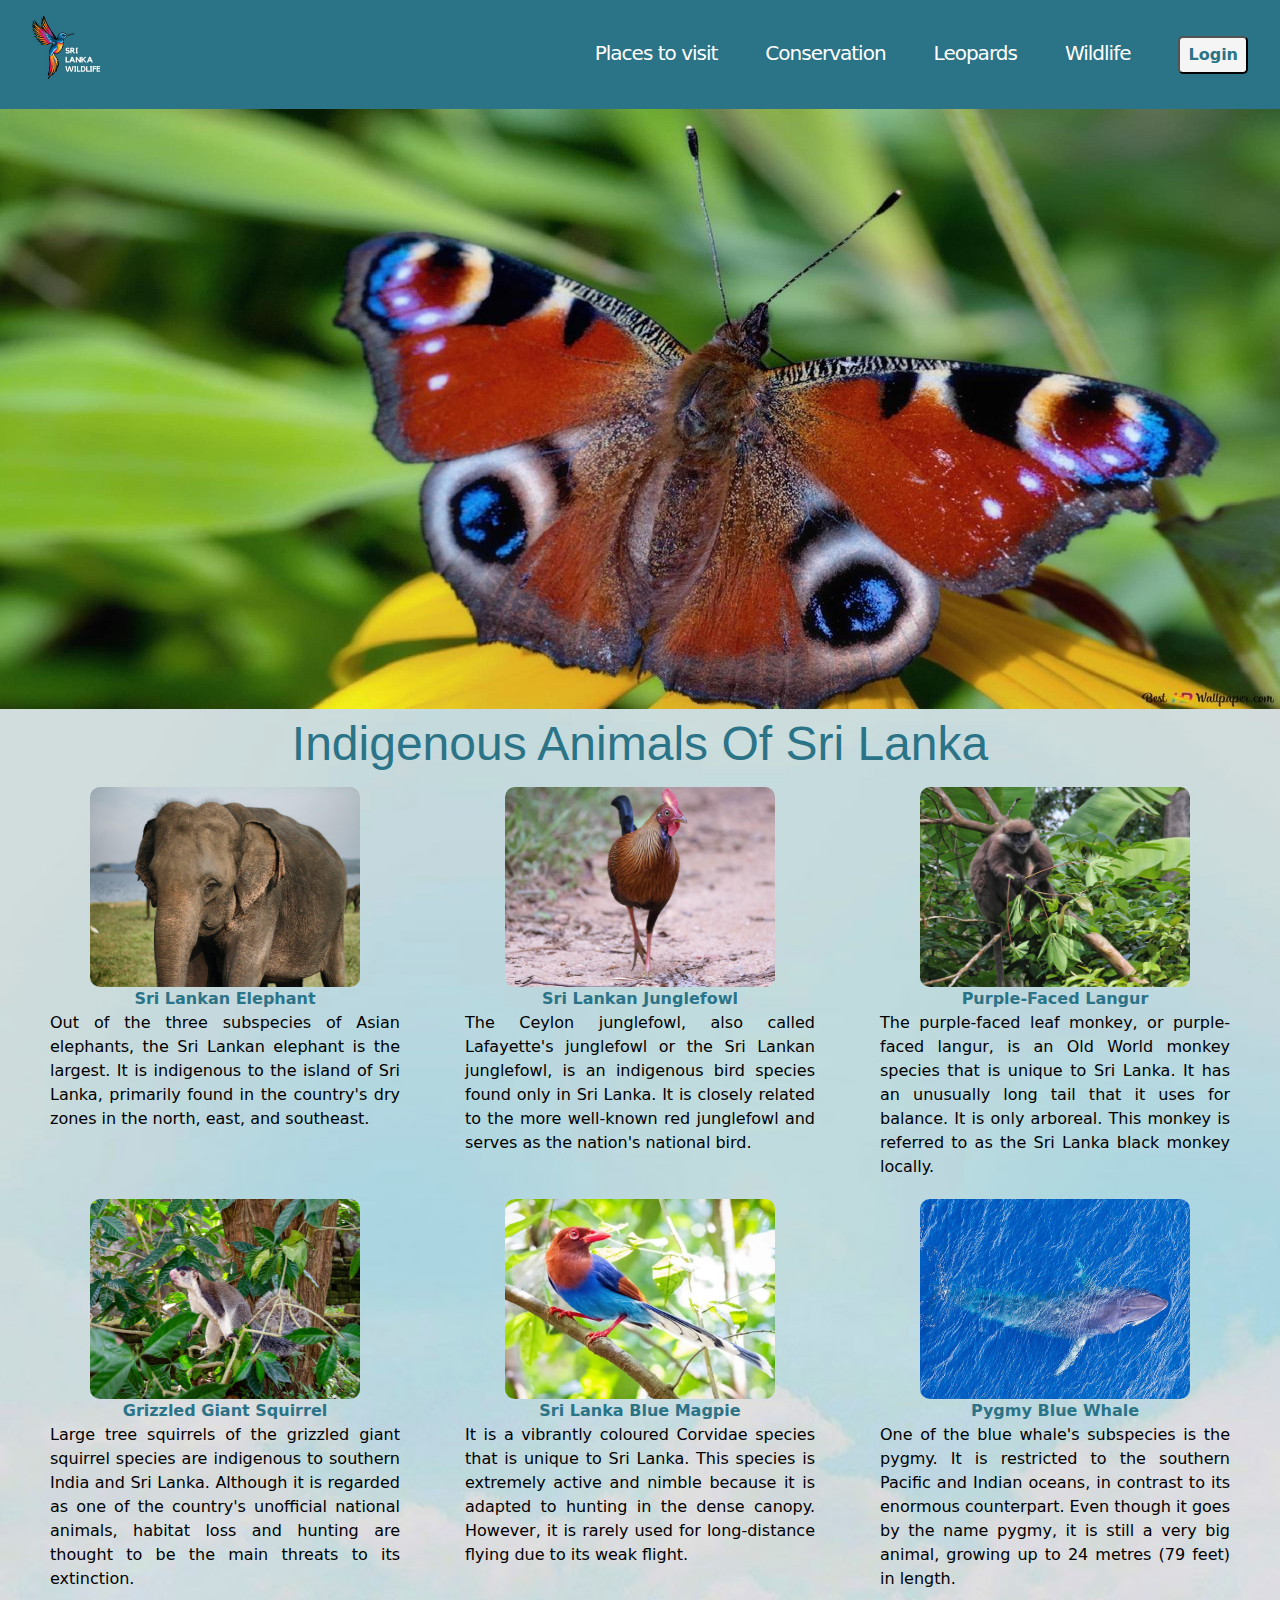
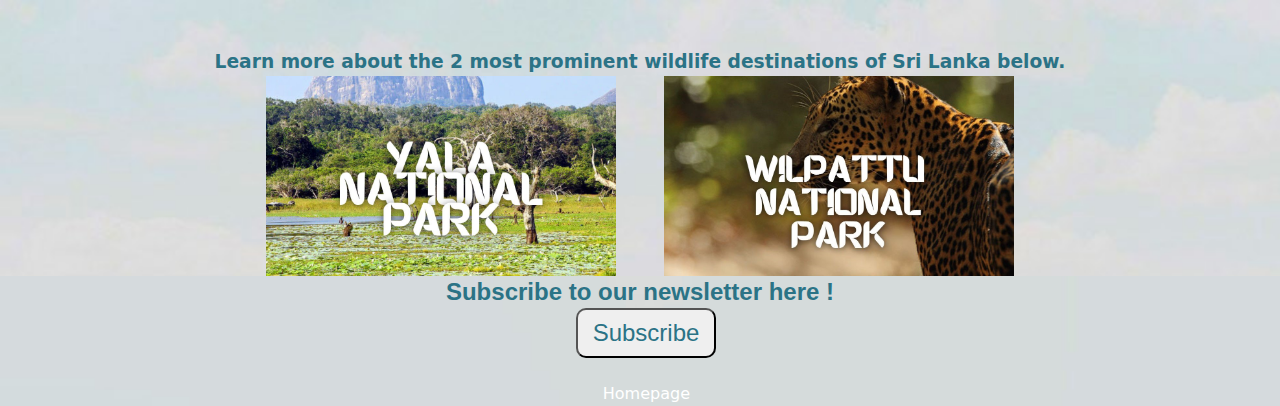
<file: animalsinsrilanka.html>
<!DOCTYPE html>
<html lang="en">
    <head>
        <meta charset="UTF-8">
        <meta name="viewport" content="width=device-width, initial-scale=1.0">
        <link rel="stylesheet" href="./homepage.css">
        <link rel="icon" href="./IMAGES/mainlogo3.jpg" type="image/x-icon">
        <title>Animals In Sri Lanka </title>
       
    </head>
    <body>
        <header>
          <nav class="navlinks">
              <a href="./index.html"><img class="logo" src="./IMAGES/mainlogo3.jpg" alt="website logo"></a>
              <ul class="navigation-list">
                  <li class="links"><a href="./wildlifeintroduction.html">Places to visit</a></li>
                  <li class="links"><a href="./depwildlifecon.html">Conservation</a></li>
                  <li class="links"><a href="./leopard.html">Leopards</a></li>
                  <li class="links"><a href="./animalsinsrilanka.html">Wildlife</a></li>
                  <li class="links">
                      <button class="btn" id="login-button">Login</button>
                      <button class="btn" id="logout-button">Logout</button>
                  </li>
              </ul>
          </nav>
      </header>
      <main>
          <div id="loginPopup" class="popup">
              <div class="popup-content">
                  <span class="closebox" id="close-popup">&times;</span>
                  <form id="loginForm" action="/login" method="post">
                      <p class="login-prompt">Enter Login Details</p>
                      <label for="username" class="login-prompt">Username : </label>
                      <input type="text" name="username" placeholder="Username" id="username" required><br><br>
                      <label for="password" class="login-prompt">Password : </label>
                      <input type="password" name="password" placeholder="Password" id="password" required><br><br>
                      <button type="button" id="loginSubmit">Login</button>
                  </form>
                  <p id="error-message"></p>
              </div>
          </div>
            <img class="moth" src="./IMAGES/mothbg.jpg" alt="a moth"> <!--Main image that takes up fullscreen along with the navigation bar, on top of the webpage.-->
            <p class="firsttopic" id="animalsinsrilanka-main-topic"></p>
            <img src="./IMAGES2/penicon.png" class="btn2" id="editicon">
            <img src="./IMAGES2/checkmark.png" class="btn2" id="savelogo">
            <div class="gallery">
                <div class="image">
                    <img src="./IMAGES/indanimal1.jpg" alt="Sri Lankan Elephant">
                    <div>
                        <h5 class="editableHeading5" id="animalsinsrilanka-section1-title"></h5>
                    </div>
                    <div>
                        <p class="editablePara" id="animalsinsrilanka-section1-content"></p>
                    </div>
                </div>
            
            
                <div class="image">
                    <img src="./IMAGES/indanimal2.jpg" alt="Sri Lankan Junglefowl">
                    <div>
                        <h5 class="editableHeading5" id="animalsinsrilanka-section2-title"></h5>
                    </div>
                    <div>
                        <p class="editablePara" id="animalsinsrilanka-section2-content"></p>
                    </div>
                </div>
            
            
                <div class="image">
                    <img src="./IMAGES/indanimal3.jpeg" alt="Purple-Faced Langur">
                    <div>
                        <h5 class="editableHeading5" id="animalsinsrilanka-section3-title"></h5>
                    </div>
                    <div>
                        <p class="editablePara" id="animalsinsrilanka-section3-content"></p>
                    </div>
                </div>
            
                <div class="image">
                    <img src="./IMAGES/indanimal4.jpg" alt="Grizzled Giant Squirrel">
                    <div>
                        <h5 class="editableHeading5" id="animalsinsrilanka-section4-title"></h5>
                    </div>
                    <div>
                        <p class="editablePara" id="animalsinsrilanka-section4-content"></p>
                    </div>
                </div>
            
                <div class="image">
                    <img src="./IMAGES/indanimal5.jpg" alt="Sri Lanka Blue Magpie">
                    <div>
                        <h5 class="editableHeading5" id="animalsinsrilanka-section5-title"></h5>
                    </div>
                    <div>
                        <p class="editablePara" id="animalsinsrilanka-section5-content"></p>
                    </div>
                </div>
            
                <div class="image">
                    <img src="./IMAGES/indanimal6.jpg" alt="Pygmy Blue Whale">
                    <div>
                        <h5 class="editableHeading5" id="animalsinsrilanka-section6-title"></h5>
                    </div>
                    <div>
                        <p class="editablePara" id="animalsinsrilanka-section6-content"></p>
                    </div>
                </div>
            </div>
            <br><br>
            <div class="topic">
                <h4 class="editableHeading4" id="animalsinsrilanka-section7-title"></h4><br>
            </div>
            <!--Links to the Yala and Wilpattu National Park pages.-->
            <div class="clicklink">
                <div class="link">
                    <a href="./yalapark.html" target="_blank">
                    <img src="./IMAGES2/yalabox.jpg" alt="Yala National Park Link">
                    </a>
                </div>
                <div class="link">
                    <a href="./wilpattupark.html" target="_blank">
                    <img src="./IMAGES2/wilpattubox.jpg" alt="Wilpattu National Park Link">
                    </a>
                </div>
            </div>
        </main>
        <footer>
            <h1 id="newslettermsg">Subscribe to our newsletter here !</h1>
            <!-- view subscription button -->
            <button id="subsbtn" class="btn3">View Subscriptions</button>
        <div class="table-popup" id="tablepopup"><table id="subscriptionTable">
            <button id="closebtnsub" class="closeboxsub">&times;</button>
            <thead>
                <tr>
                    <th>Full Name</th>
                    <th>Email</th>
                </tr>
            </thead>
            <tbody>
                <!-- Subscription data will be displayed here -->
            </tbody>
        </table>
    </div></div>
    <!-- subscribe button -->
            <button id="subscribebutton">Subscribe</button>
            <div id="nsPopup" class="formbox">
              <button id="closebox">Close</button>
              <p id="msg2">Enter your details</p>
              <form id="subscribeForm">
                <label class="fullname">Full Name:</label><br><br>
                <input type="text" class="fullname" name="fullname" required><br><br>
                <label for="email_" class="mailcss">Email:</label><br><br>
                <input type="email" class="mailcss" id="email_" name="email" required><br><br><br>
                <button id="submitstyle" type="button">Submit</button>
              </form>
            </div><br><br>
            <div id="nextpage" class="specfooter">
                <a href="./index.html">Homepage</a>
                </div>
            <!--References
            Dilmahconservation.org. (2017). All About Animals | Information About Animals in Sri Lanka | Dilmah Conservation. [online] Available at: https://www.dilmahconservation.org/about-animals [Accessed 23 Dec. 2023].

            Kevin.M (2022). 21 Wild Animals in Sri Lanka [Wildlife in Sri Lanka]. [online] Available at: https://www.kevmrc.com/animals-in-sri-lanka [Accessed 23 Dec. 2023].

            www.rainforest-ecolodge.com. (n.d.). Endemic Species in Sri Lanka | Flora & Fauna in Sinharaja Rainforest. [online] Available at: https://www.rainforest-ecolodge.com/sinharaja-rainforest/endemic-species.html
-->
        </footer>
        <script src="main.js" defer></script>
        </body>

</html>
</file>
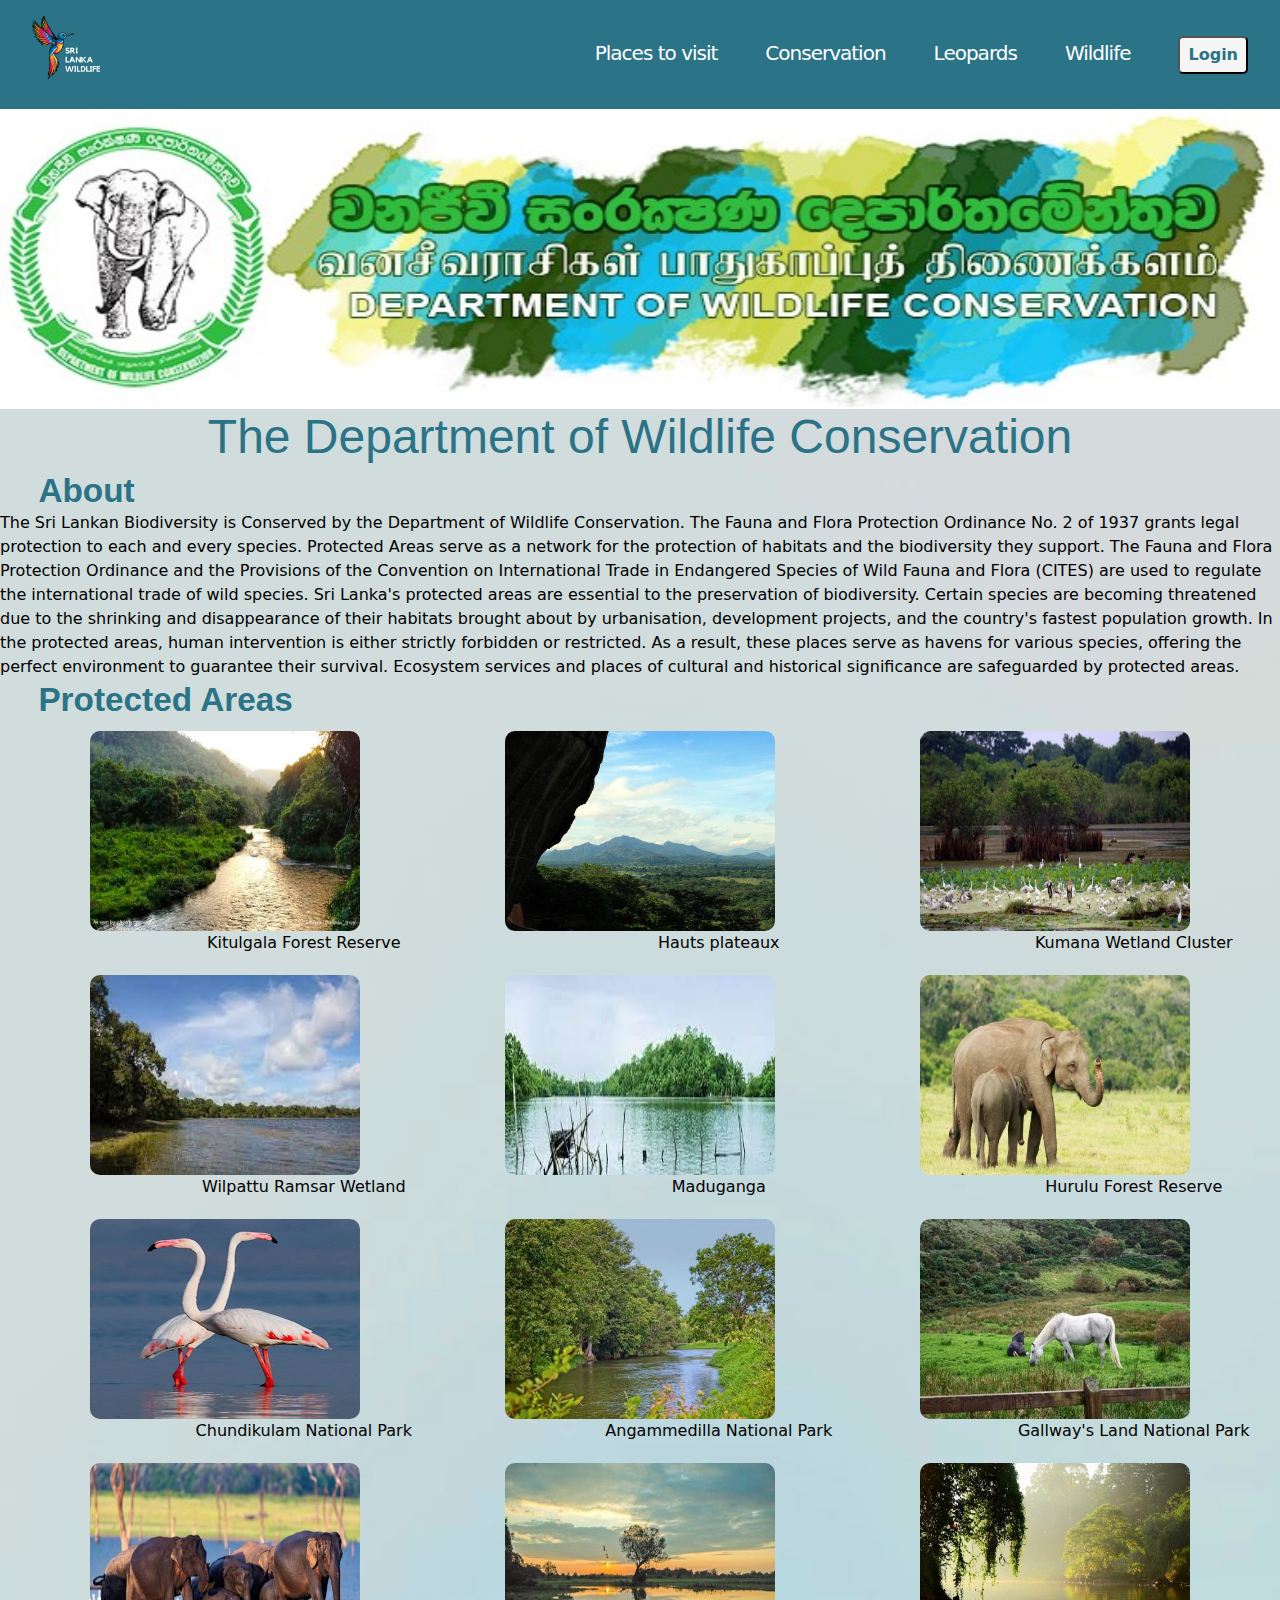
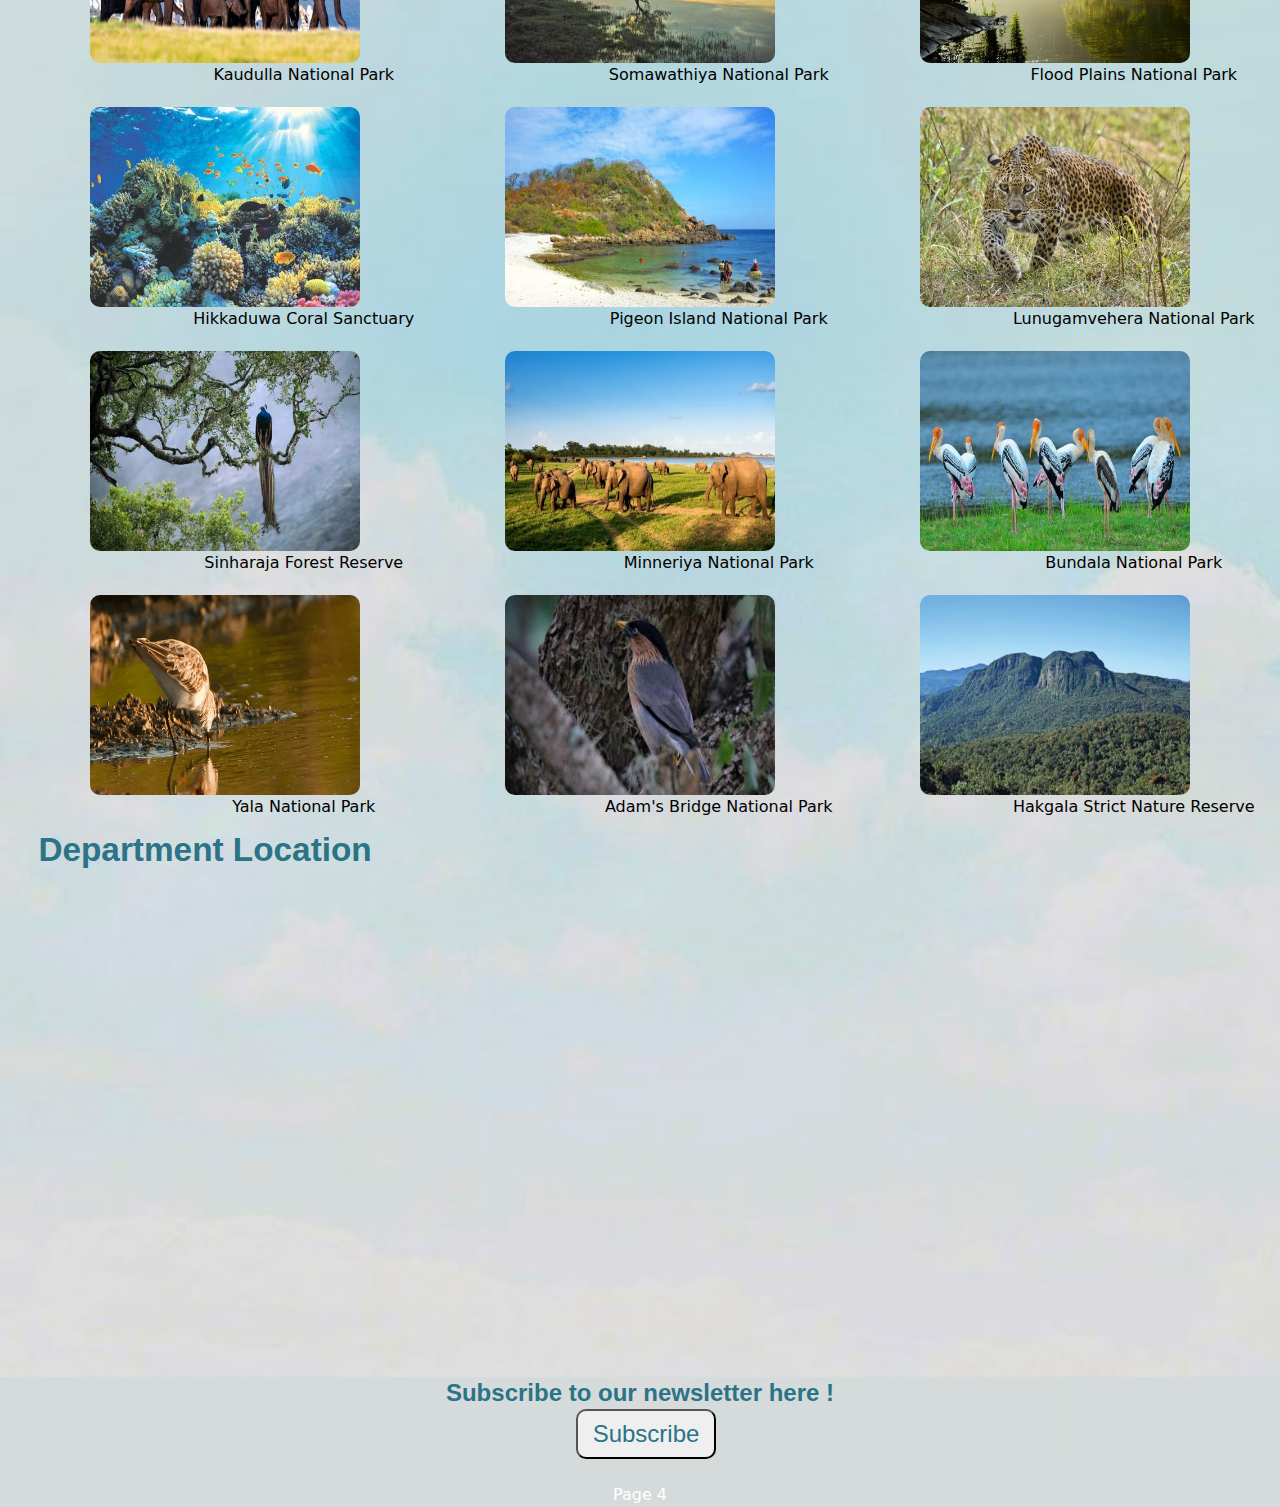
<file: depwildlifecon.html>
<!DOCTYPE html>
<html lang="en">
    <head>
        <meta charset="UTF-8">
        <meta name="viewport" content="width=device-width, initial-scale=1.0">
        <link rel="stylesheet" href="./homepage.css">
        <link rel="icon" href="./IMAGES/mainlogo3.jpg" type="image/x-icon">
        <title>The Department of Wildlife Conservation  </title>
        
    </head>
    <body>
        <header>
          <nav class="navlinks">
              <a href="./index.html"><img class="logo" src="./IMAGES/mainlogo3.jpg" alt="website logo"></a>
              <ul class="navigation-list">
                  <li class="links"><a href="./wildlifeintroduction.html">Places to visit</a></li>
                  <li class="links"><a href="./depwildlifecon.html">Conservation</a></li>
                  <li class="links"><a href="./leopard.html">Leopards</a></li>
                  <li class="links"><a href="./animalsinsrilanka.html">Wildlife</a></li>
                  <li class="links">
                      <button class="btn" id="login-button">Login</button>
                      <button class="btn" id="logout-button">Logout</button>
                  </li>
              </ul>
          </nav>
          <img id="department" src="./IMAGES/deptlogo.jpg" alt="Logo of the conservation department.">
      </header>
      <main>
          <div id="loginPopup" class="popup">
              <div class="popup-content">
                  <span class="closebox" id="close-popup">&times;</span>
                  <form id="loginForm" action="/login" method="post">
                      <p class="login-prompt">Enter Login Details</p>
                      <label for="username" class="login-prompt">Username : </label>
                      <input type="text" name="username" placeholder="Username" id="username" required><br><br>
                      <label for="password" class="login-prompt">Password : </label>
                      <input type="password" name="password" placeholder="Password" id="password" required><br><br>
                      <button type="button" id="loginSubmit">Login</button>
                  </form>
                  <p id="error-message"></p>
              </div>
          </div>
            <div class="topic">
              <p class="firsttopic" id="depwildlifecon-main-topic"></p>
            </div>
            <img src="./IMAGES2/penicon.png" class="btn2" id="editicon">
            <img src="./IMAGES2/checkmark.png" class="btn2" id="savelogo">
            <section id="depwildlifecon-section1">
              <h2 class="editableHeading2" id="depwildlifecon-section1-title"></h2>
              <p class="editablePara" id="depwildlifecon-section1-content"></p>
            </section>
            <section id="depwildlifecon-section2">
                <h2 class="editableHeading2" id="depwildlifecon-section2-title"></h2> <!--•	A gallery using a flexbox to showcase protected areas -->
                <div class="gallery">
                    <div class="image">
                      <img src="./IMAGES2/prot1.jpg" alt="Kitulgala Forest Reserve">
                      <p class="caption">Kitulgala Forest Reserve</p>
                    </div>
                    <div class="image">
                        <img src="./IMAGES2/prot2.jpg" alt="Hauts plateaux">
                        <p class="caption">Hauts plateaux</p>
                      </div>
                      <div class="image">
                        <img src="./IMAGES2/prot3.jpg" alt="Kumana Wetland Cluster">
                        <p class="caption">Kumana Wetland Cluster</p>
                      </div>
                      <div class="image">
                        <img src="./IMAGES2/prot4.jpg" alt="Wilpattu Ramsar Wetland">
                        <p class="caption">Wilpattu Ramsar Wetland</p>
                      </div>
                      <div class="image">
                        <img src="./IMAGES2/prot5.jpg" alt="Maduganga">
                        <p class="caption">Maduganga</p>
                      </div>
                      <div class="image">
                        <img src="./IMAGES2/prot6.jpg" alt="Hurulu Forest Reserve">
                        <p class="caption">Hurulu Forest Reserve</p>
                      </div>
                      <div class="image">
                        <img src="./IMAGES2/prot7.jpg" alt="Chundikulam National Park">
                        <p class="caption">Chundikulam National Park</p>
                      </div>
                      <div class="image">
                        <img src="./IMAGES2/prot8.jpg" alt="Angammedilla National Park">
                        <p class="caption">Angammedilla National Park</p>
                      </div>
                      <div class="image">
                        <img src="./IMAGES2/prot9.jpg" alt="Gallway's Land National Park">
                        <p class="caption">Gallway's Land National Park</p>
                      </div>
                      <div class="image">
                        <img src="./IMAGES2/prot10.jpg" alt="Kaudulla National Park">
                        <p class="caption">Kaudulla National Park</p>
                      </div>
                      <div class="image">
                        <img src="./IMAGES2/prot11.jpg" alt="Somawathiya National Park">
                        <p class="caption">Somawathiya National Park</p>
                      </div>
                      <div class="image">
                        <img src="./IMAGES2/prot12.jpg" alt="Flood Plains National Park">
                        <p class="caption">Flood Plains National Park</p>
                      </div>
                      <div class="image">
                        <img src="./IMAGES2/prot13.jpg" alt="Hikkaduwa Coral Sanctuary">
                        <p class="caption">Hikkaduwa Coral Sanctuary</p>
                      </div>
                      <div class="image">
                        <img src="./IMAGES2/prot14.jpg" alt="Pigeon Island National Park">
                        <p class="caption">Pigeon Island National Park</p>
                      </div>
                      <div class="image">
                        <img src="./IMAGES2/prot15.jpg" alt="Lunugamvehera National Park">
                        <p class="caption">Lunugamvehera National Park</p>
                      </div>
                      <div class="image">
                        <img src="./IMAGES2/prot16.jpg" alt="Sinharaja Forest Reserve">
                        <p class="caption">Sinharaja Forest Reserve</p>
                      </div>
                      <div class="image">
                        <img src="./IMAGES2/prot17.jpg" alt="Minneriya National Park">
                        <p class="caption">Minneriya National Park</p>
                      </div>
                      <div class="image">
                        <img src="./IMAGES2/prot18.jpg" alt="Bundala National Park">
                        <p class="caption">Bundala National Park</p>
                      </div>
                      <div class="image">
                        <img src="./IMAGES2/prot19.jpg" alt="Yala National Park">
                        <p class="caption">Yala National Park</p>
                      </div>
                      <div class="image">
                        <img src="./IMAGES2/prot20.jpg" alt="Adam's Bridge National Park">
                        <p class="caption">Adam's Bridge National Park</p>
                      </div>
                      <div class="image">
                        <img src="./IMAGES2/prot21.jpg" alt="Hakgala Strict Nature Reserve">
                        <p class="caption">Hakgala Strict Nature Reserve</p>
                      </div>
                      

                </div>
            </section>
            <section id="depwildlifecon-section3">
                <h2 class="editableHeading2" id="depwildlifecon-section3-title"></h2> <!--Location map of the department.-->
                <iframe id="map2" src="https://www.google.com/maps/embed?pb=!1m14!1m8!1m3!1d15843.782988928731!2d79.9198057!3d6.8970927!3m2!1i1024!2i768!4f13.1!3m3!1m2!1s0x3ae250aa85489b1f%3A0xd8773339b6b43dbb!2sDepartment%20of%20Wildlife%20Conservation!5e0!3m2!1sen!2slk!4v1702856027002!5m2!1sen!2slk"></iframe>
            </section>

        </main>
        <footer> <!--Consists of department contact details. With clickable icons that redirect user to the relevant contact information.-->
          <h1 id="newslettermsg">Subscribe to our newsletter here !</h1>
          <!-- view subscription button -->
          <button id="subsbtn" class="btn3">View Subscriptions</button>
          <div class="table-popup" id="tablepopup"><table id="subscriptionTable">
            <button id="closebtnsub" class="closeboxsub">&times;</button>
              <thead>
                  <tr>
                      <th>Full Name</th>
                      <th>Email</th>
                  </tr>
              </thead>
              <tbody>
                  <!-- Subscription data will be displayed here -->
              </tbody>
          </table>
      </div></div>
      <!-- subscribe button -->
          <button id="subscribebutton">Subscribe</button>
          <div id="nsPopup" class="formbox">
            <button id="closebox">Close</button>
            <p id="msg2">Enter your details</p>
            <form id="subscribeForm">
              <label class="fullname">Full Name:</label><br><br>
              <input type="text" class="fullname" name="fullname" required><br><br>
              <label for="email_" class="mailcss">Email:</label><br><br>
              <input type="email" class="mailcss" id="email_" name="email" required><br><br><br>
              <button id="submitstyle" type="submit">Submit</button>
            </form>
          </div><br><br>
          <div id="nextpage">
              <a href="./leopard.html">Page 4</a>
              </div>
              <!--References
              Anon, (n.d.). Department of Wildlife Conservation – We Protect Future! [online] Available at: https://www.dwc.gov.lk/.
  
              lk.chm-cbd.net. (n.d.). Protected areas | Sri Lanka Biodiversity. [online] Available at: https://lk.chm-cbd.net/protected-areas?page=0 [Accessed 17 Dec. 2023].
  
  ‌
  ‌-->
      </footer>
      <script src="main.js" defer></script>
    </body>


</html>
</file>
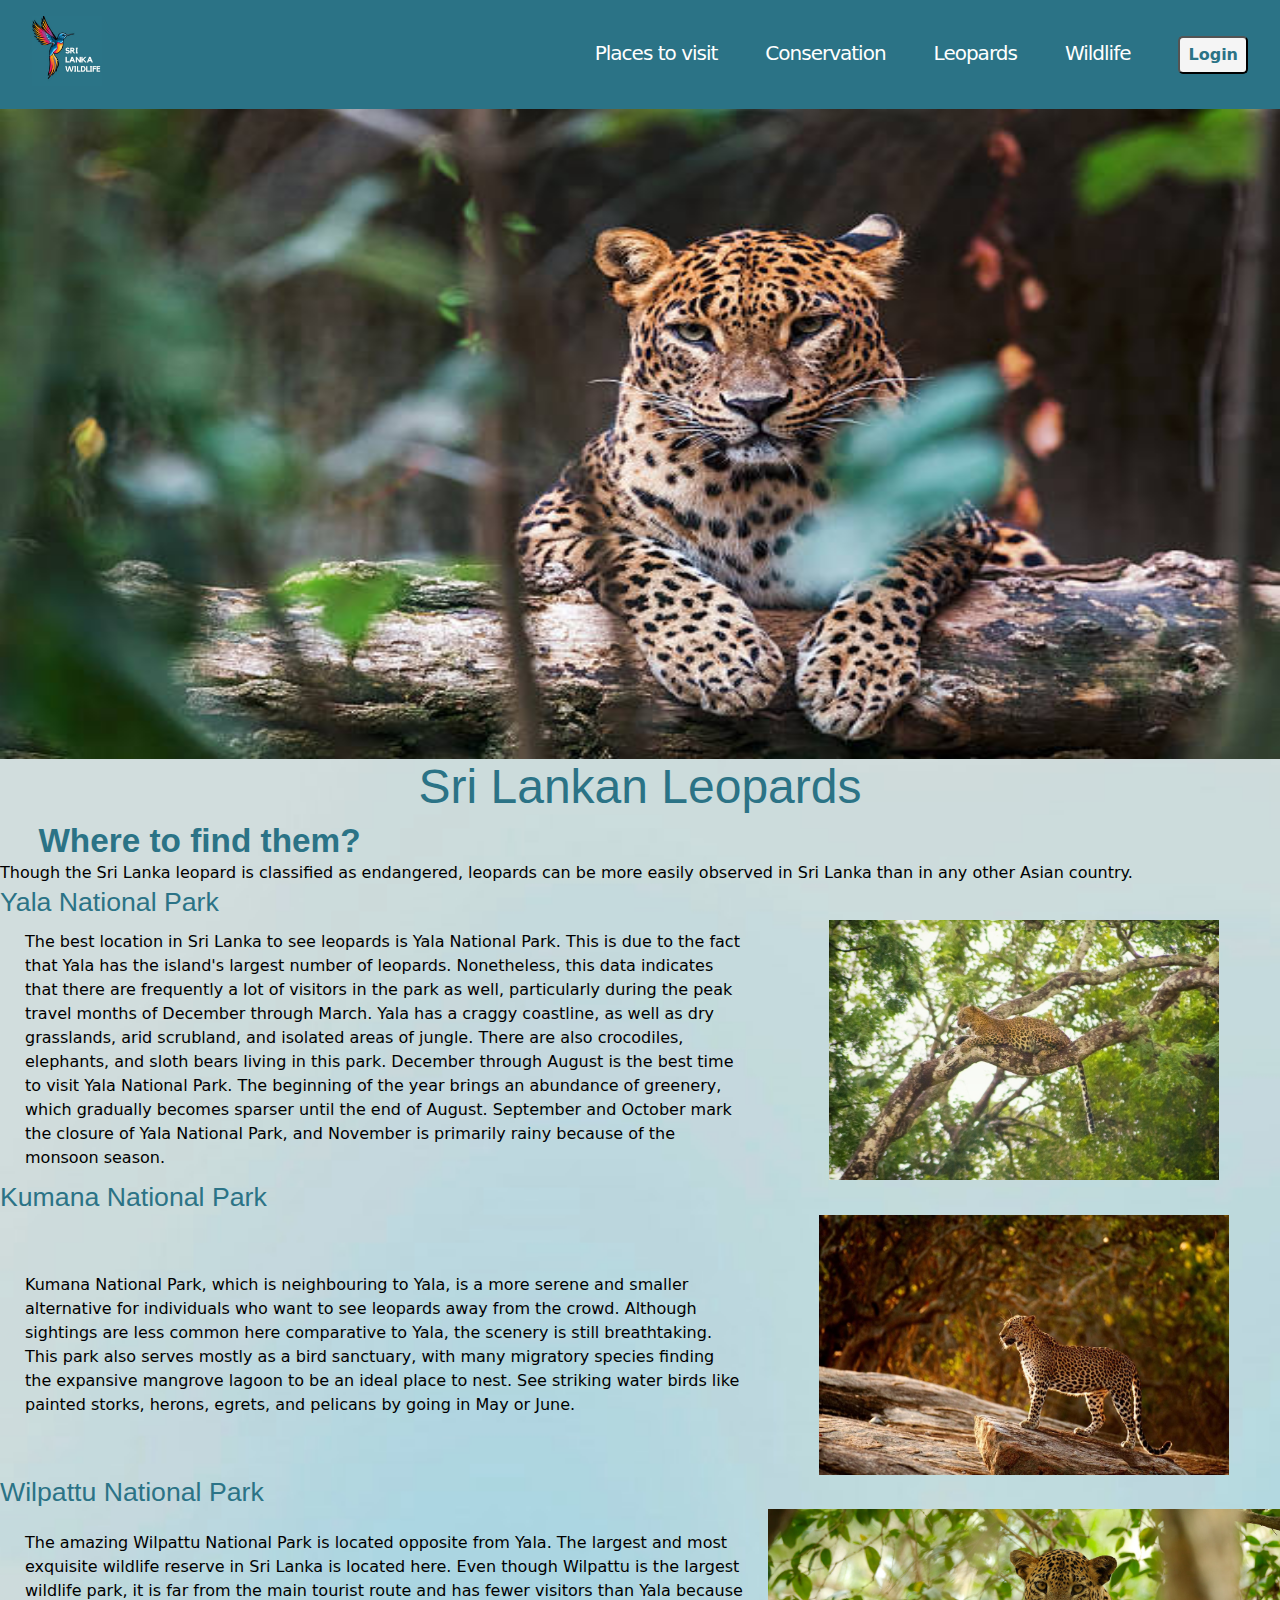
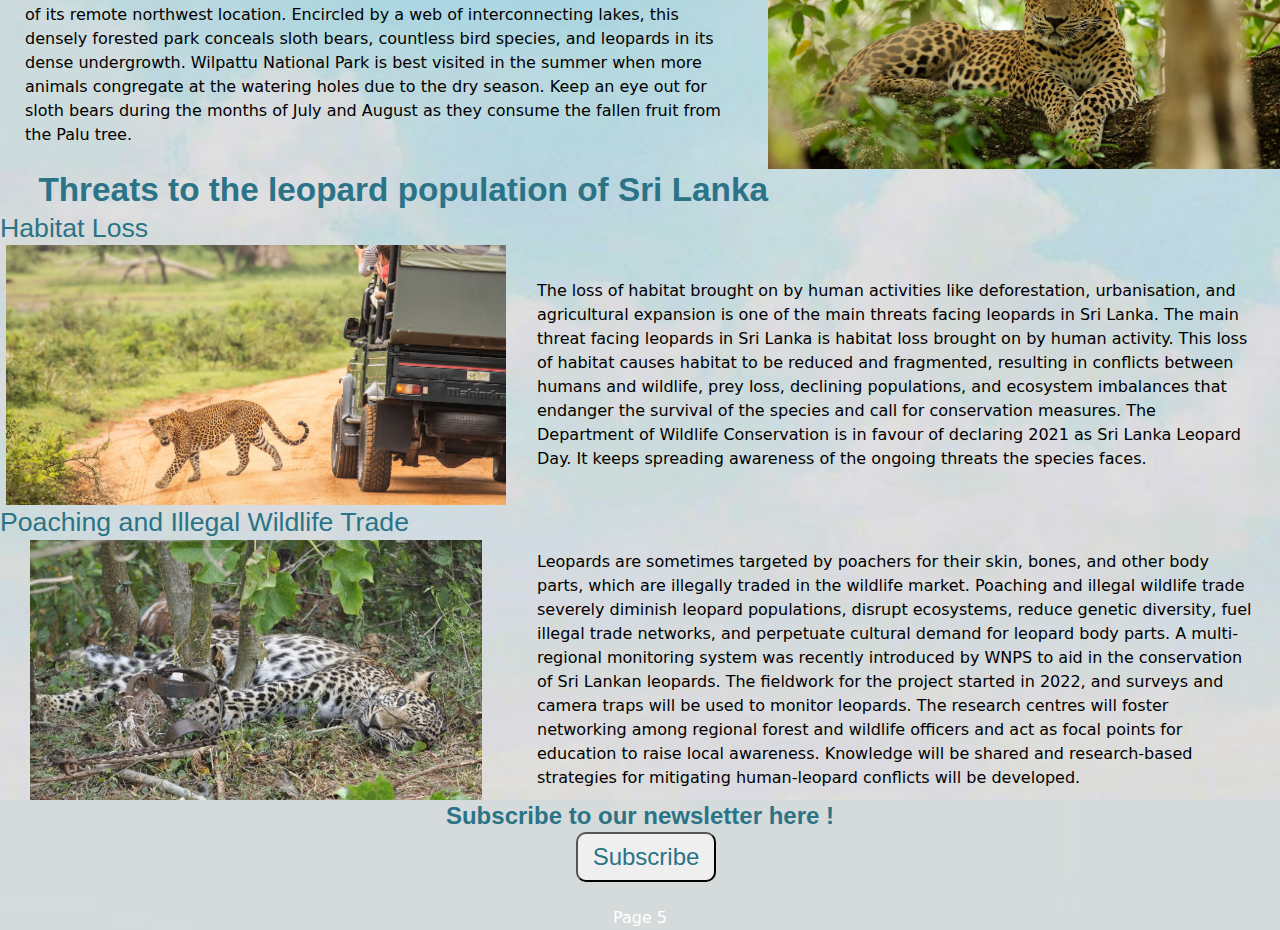
<file: leopard.html>
<!DOCTYPE html>
<html lang="en">
    <head>
        <meta charset="UTF-8">
        <meta name="viewport" content="width=device-width, initial-scale=1.0">
        <link rel="stylesheet" href="./homepage.css">
        <link rel="icon" href="./IMAGES/mainlogo3.jpg" type="image/x-icon">
        <title>Leopards in Sri Lanka </title>
        
    </head>
    <body>
        <header>
            <nav class="navlinks">
                <a href="./index.html"><img class="logo" src="./IMAGES/mainlogo3.jpg" alt="website logo"></a>
                <ul class="navigation-list">
                    <li class="links"><a href="./wildlifeintroduction.html">Places to visit</a></li>
                    <li class="links"><a href="./depwildlifecon.html">Conservation</a></li>
                    <li class="links"><a href="./leopard.html">Leopards</a></li>
                    <li class="links"><a href="./animalsinsrilanka.html">Wildlife</a></li>
                    <li class="links">
                        <button class="btn" id="login-button">Login</button>
                        <button class="btn" id="logout-button">Logout</button>
                    </li>
                </ul>
            </nav>
            <img id="leopard" src="./IMAGES/leopard2.jpg" alt="leopard"> 
        </header>
        <main>
            <div id="loginPopup" class="popup">
                <div class="popup-content">
                    <span class="closebox" id="close-popup">&times;</span>
                    <form id="loginForm" action="/login" method="post">
                        <p class="login-prompt">Enter Login Details</p>
                        <label for="username" class="login-prompt">Username : </label>
                        <input type="text" name="username" placeholder="Username" id="username" required><br><br>
                        <label for="password" class="login-prompt">Password : </label>
                        <input type="password" name="password" placeholder="Password" id="password" required><br><br>
                        <button type="button" id="loginSubmit">Login</button>
                    </form>
                    <p id="error-message"></p>
                </div>
            </div>
            <section>
                <img src="./IMAGES2/penicon.png" class="btn2" id="editicon">
                <img src="./IMAGES2/checkmark.png" class="btn2" id="savelogo">
                <div class="topic">
                    <p class="firsttopic" id="leopard-main-topic"></p>
                </div>   
                <h2 class="editableHeading2" id="leopard-section1-title"></h2> <!--•	Descriptions of at least three venues where Leopard is found in Sri Lanka.-->
                <p class=" editablePara" id="leopard-section1-content"></p>
                <h3 class="editableHeading3" id="leopard-section2-title"></h3>
                <div class="flex">
                    <div class="flexContent">
                        <p class="editablePara" id="leopard-section2-content"></p>
                    </div>
                    <div class="flexImg">
                        <img class="leopimg" src="./IMAGES2/yalaleopard.jpg" alt="a leopard on a tree in Yala.">
                    </div>
                </div>
                <h3 class="editableHeading3" id="leopard-section3-title"></h3>
                <div class="flex">
                    <div class="flexContent">
                        <p class="editablePara" id="leopard-section3-content"></p>
                    </div>
                    <div class="flexImg">
                        <img class="leopimg" src="./IMAGES/kumanaleopard.jpg" alt="a leopard in Kumana.">
                    </div>
                </div>
                <h3 class="editableHeading3" id="leopard-section4-title"></h3>
                <div class="flex">
                    <div class="flexContent">
                        <p class="editablePara" id="leopard-section4-content"></p>
                    </div>
                    <div class="flexImg">
                        <img class="leopimg" src="./IMAGES2/wilpattuleopard.jpg" alt="a leopard in Wilpattu.">
                    </div>
                </div>
            </section>
            <section>
                <h2 class="editableHeading2" id="leopard-section5-title"></h2>
                
                <h3 class="editableHeading3" id="leopard-section6-title"></h3> <!--First threat to leopards.-->
                <div class="flex">
                    <div class="flexImg">
                        <img class="threatimage" src="./IMAGES/habitatloss3.jpg" alt="A leopard passing by a jeep.">
                    </div>
                    <div class="flexContent">
                        <p class="editablePara" id="leopard-section6-content"></p>
                    </div>
                </div>
            </section>
            <section>
                <h3 class="editableHeading3" id="leopard-section7-title"></h3> <!--Second threat to leopards.-->
                <div class="flex">
                    <div class="flexImg">
                        <img class="threatimage" src="./IMAGES2/poaching.jpg" alt="A leopard found dead.">
                    </div>
                    <div class="flexContent">
                        <p class="editablePara" id="leopard-section7-content"></p>
                    </div>
                </div>
             </section>
        </main>
        <footer>
            <h1 id="newslettermsg">Subscribe to our newsletter here !</h1>
            <!-- view subscription button -->
            <button id="subsbtn" class="btn3">View Subscriptions</button>
        <div class="table-popup" id="tablepopup"><table id="subscriptionTable">
            <button id="closebtnsub" class="closeboxsub">&times;</button>
            <thead>
                <tr>
                    <th>Full Name</th>
                    <th>Email</th>
                </tr>
            </thead>
            <tbody>
                <!-- Subscription data will be displayed here -->
            </tbody>
        </table>
    </div></div>
    <!-- subscribe button -->
            <button id="subscribebutton">Subscribe</button>
            <div id="nsPopup" class="formbox">
              <button id="closebox">Close</button>
              <p id="msg2">Enter your details</p>
              <form id="subscribeForm">
                <label class="fullname">Full Name:</label><br><br>
                <input type="text" class="fullname" name="fullname" required><br><br>
                <label for="email_" class="mailcss">Email:</label><br><br>
                <input type="email" class="mailcss" id="email_" name="email" required><br><br><br>
                <button id="submitstyle" type="submit">Submit</button>
              </form>
            </div><br><br>
            <div id="nextpage">
                <a href="./animalsinsrilanka.html">Page 5</a>
                </div>
                <!--References
                    Fernando, N. (2022). Leopards in Sri Lanka. [online] Ceylon Hunt. Available at: https://ceylonhunt.com/leopards-in-sri-lanka/ [Accessed 18 Dec. 2023].
    
    LANKA EXCURSIONS HOLIDAYS. (n.d.). Leopards in Sri Lanka. [online] Available at: https://www.lanka-excursions-holidays.com/leopards.html [Accessed 18 Dec. 2023].
    
    LEOPOCON - SRI LANKA. (n.d.). Home. [online] Available at: https://www.leopocon.org/ [Accessed 20 Dec. 2023].
    
    ‌
     Rodrigo.M (n.d.). 109 leopards slain in 12 years, risks rising for 1,000 left. [online] Available at: https://www.sundaytimes.lk/220731/news/109-leopards-slain-in-12-years-risks-rising-for-1000-left-490532.html [Accessed 10 May 2023].
    
    ‌Wnpssl.org. (2022). Available at: https://www.wnpssl.org/news/lolcleopard.html [Accessed 20 Dec. 2023].
    
    ‌
    
                www.srilankainstyle.com. (n.d.). Spotting the Sri Lankan Leopard. [online] Available at: https://www.srilankainstyle.com/blog/spotting-the-sri-lankan-leopard [Accessed 18 Dec. 2023].
    
    ‌-->
        </footer>
        <script src="main.js" defer></script>
    </body>

</html>
</file>
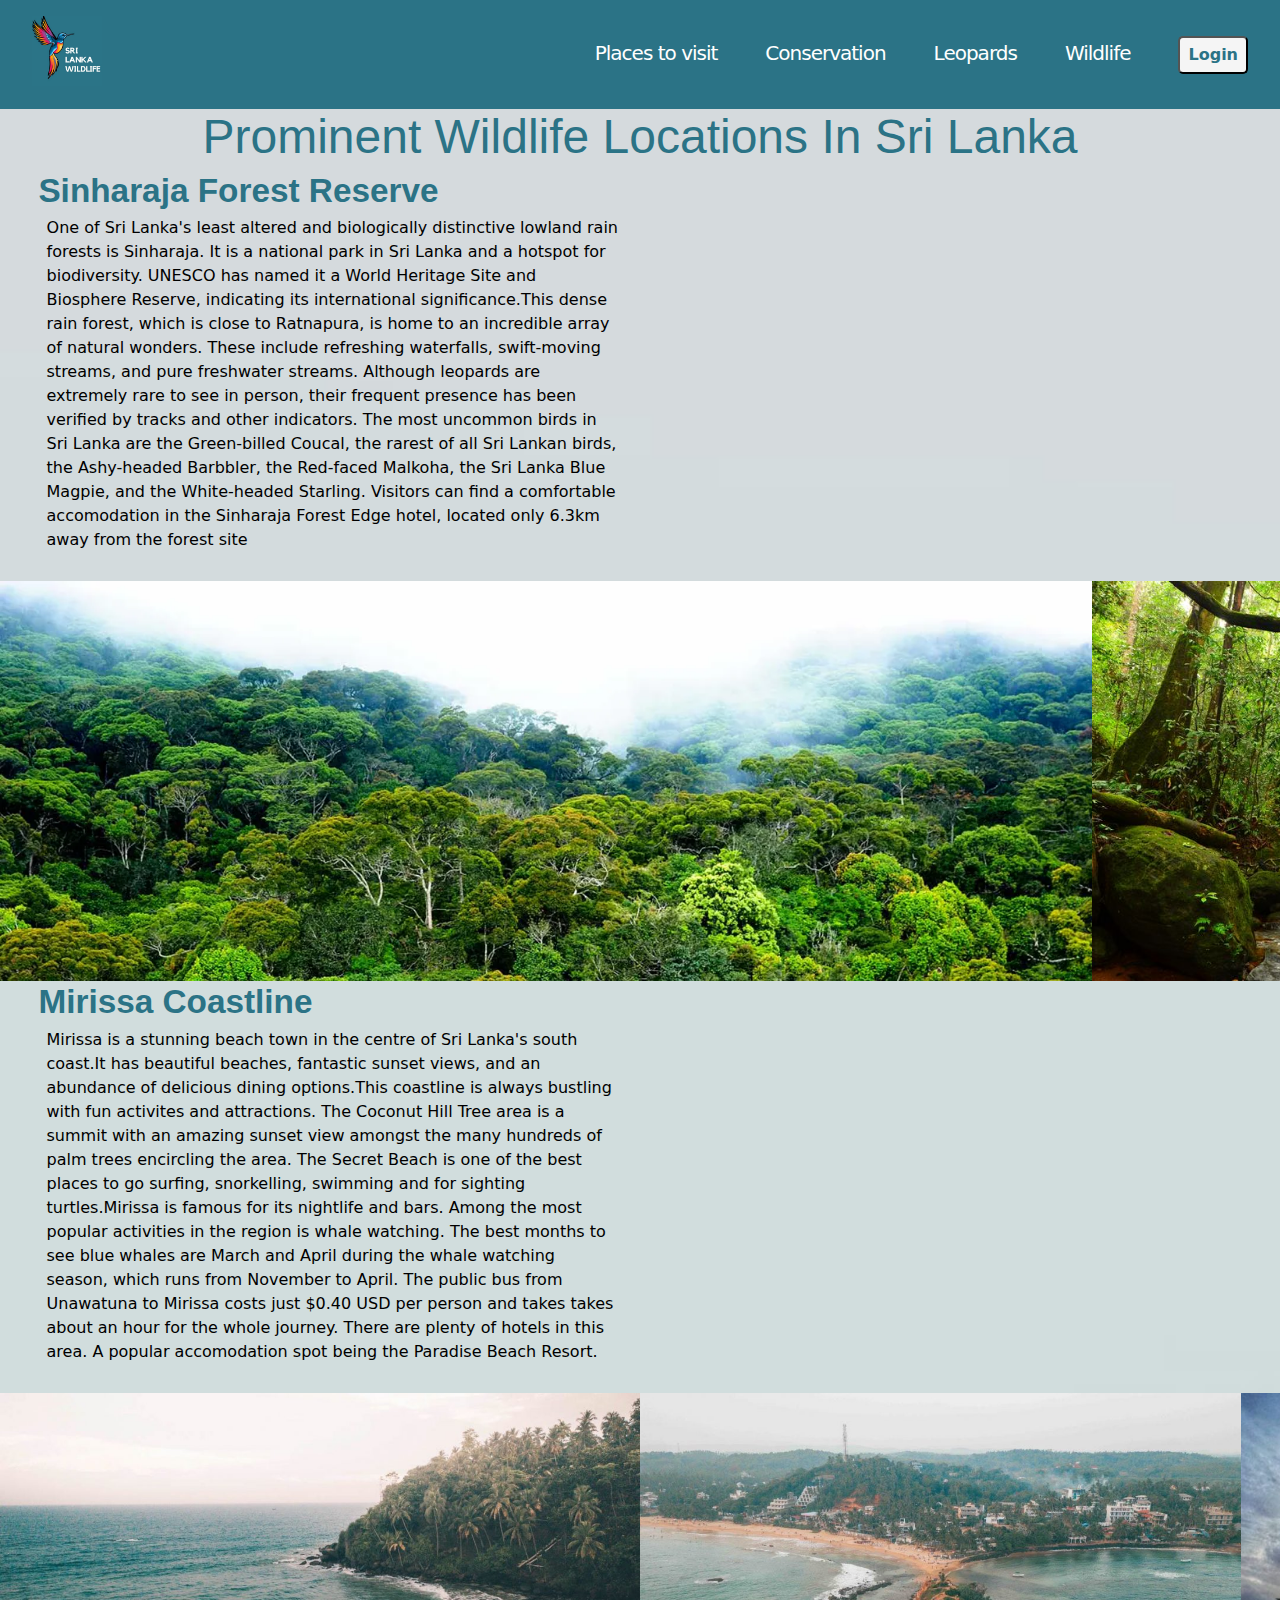
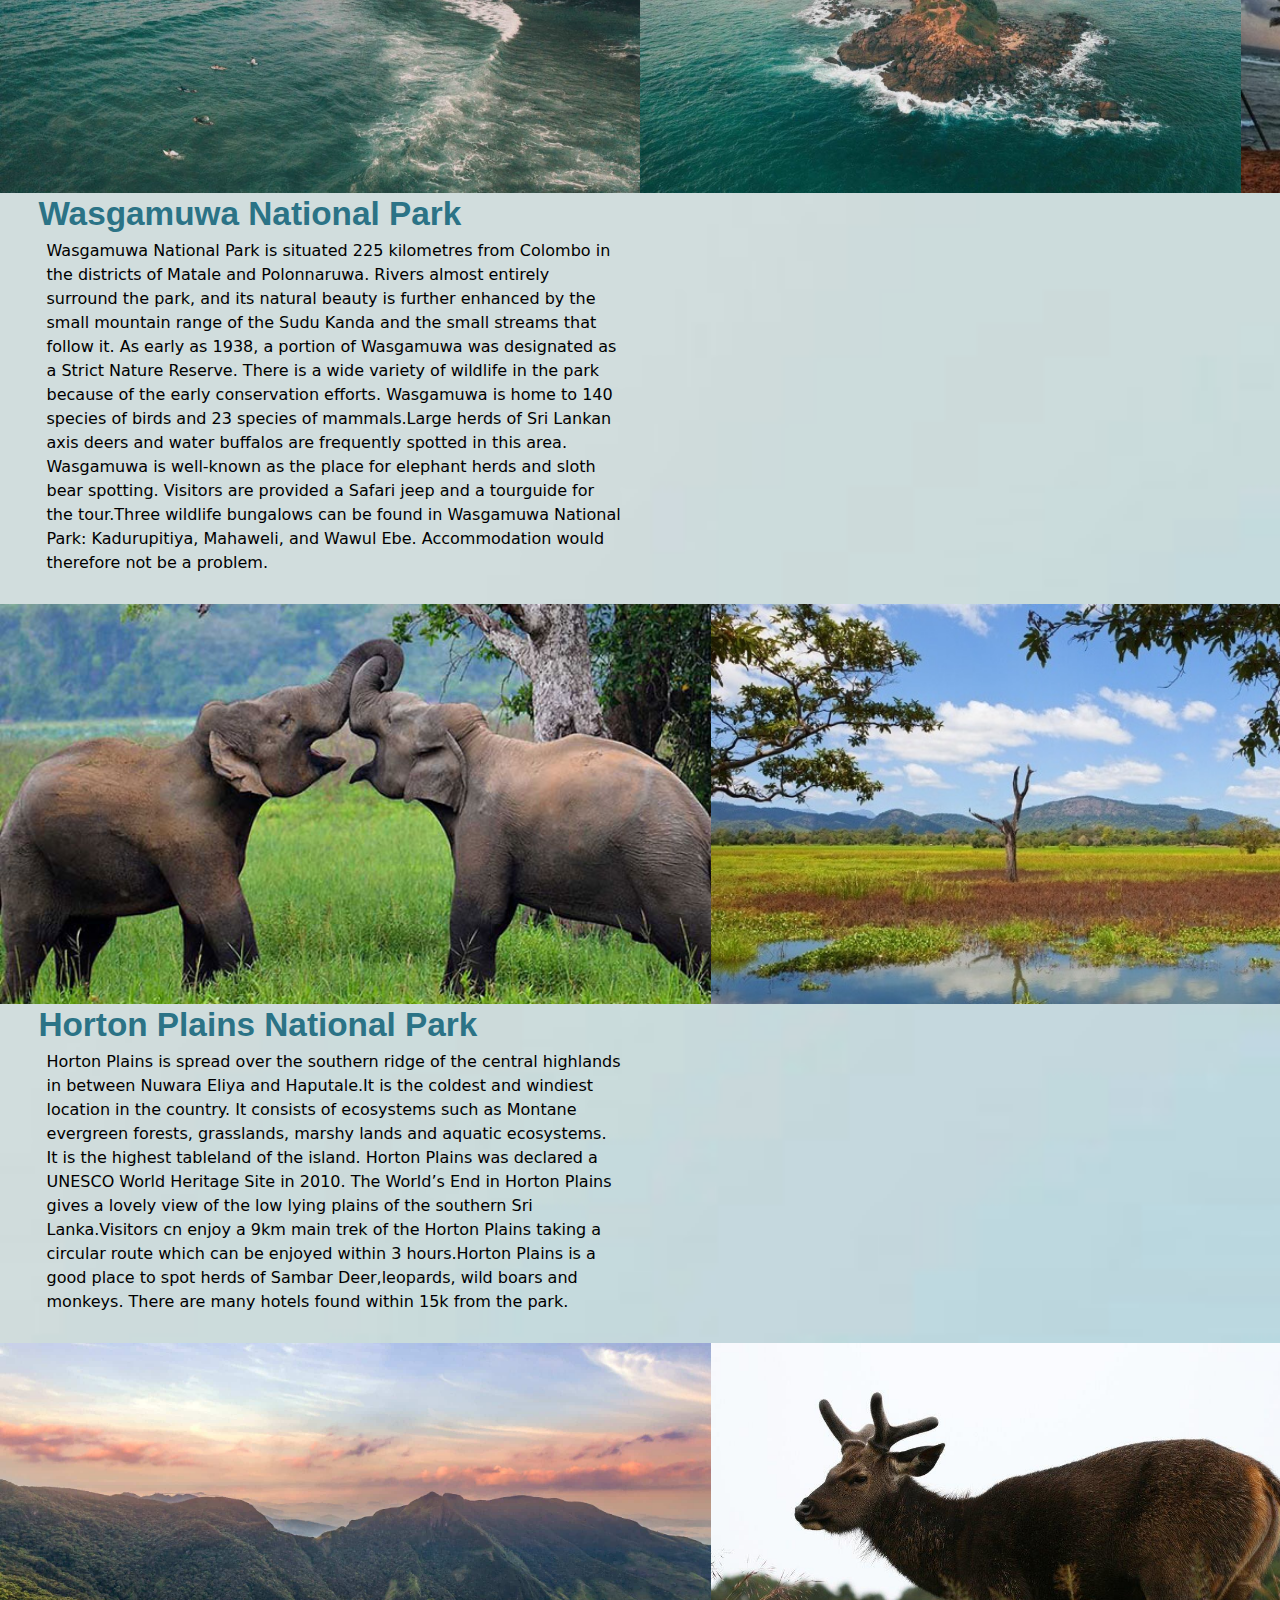
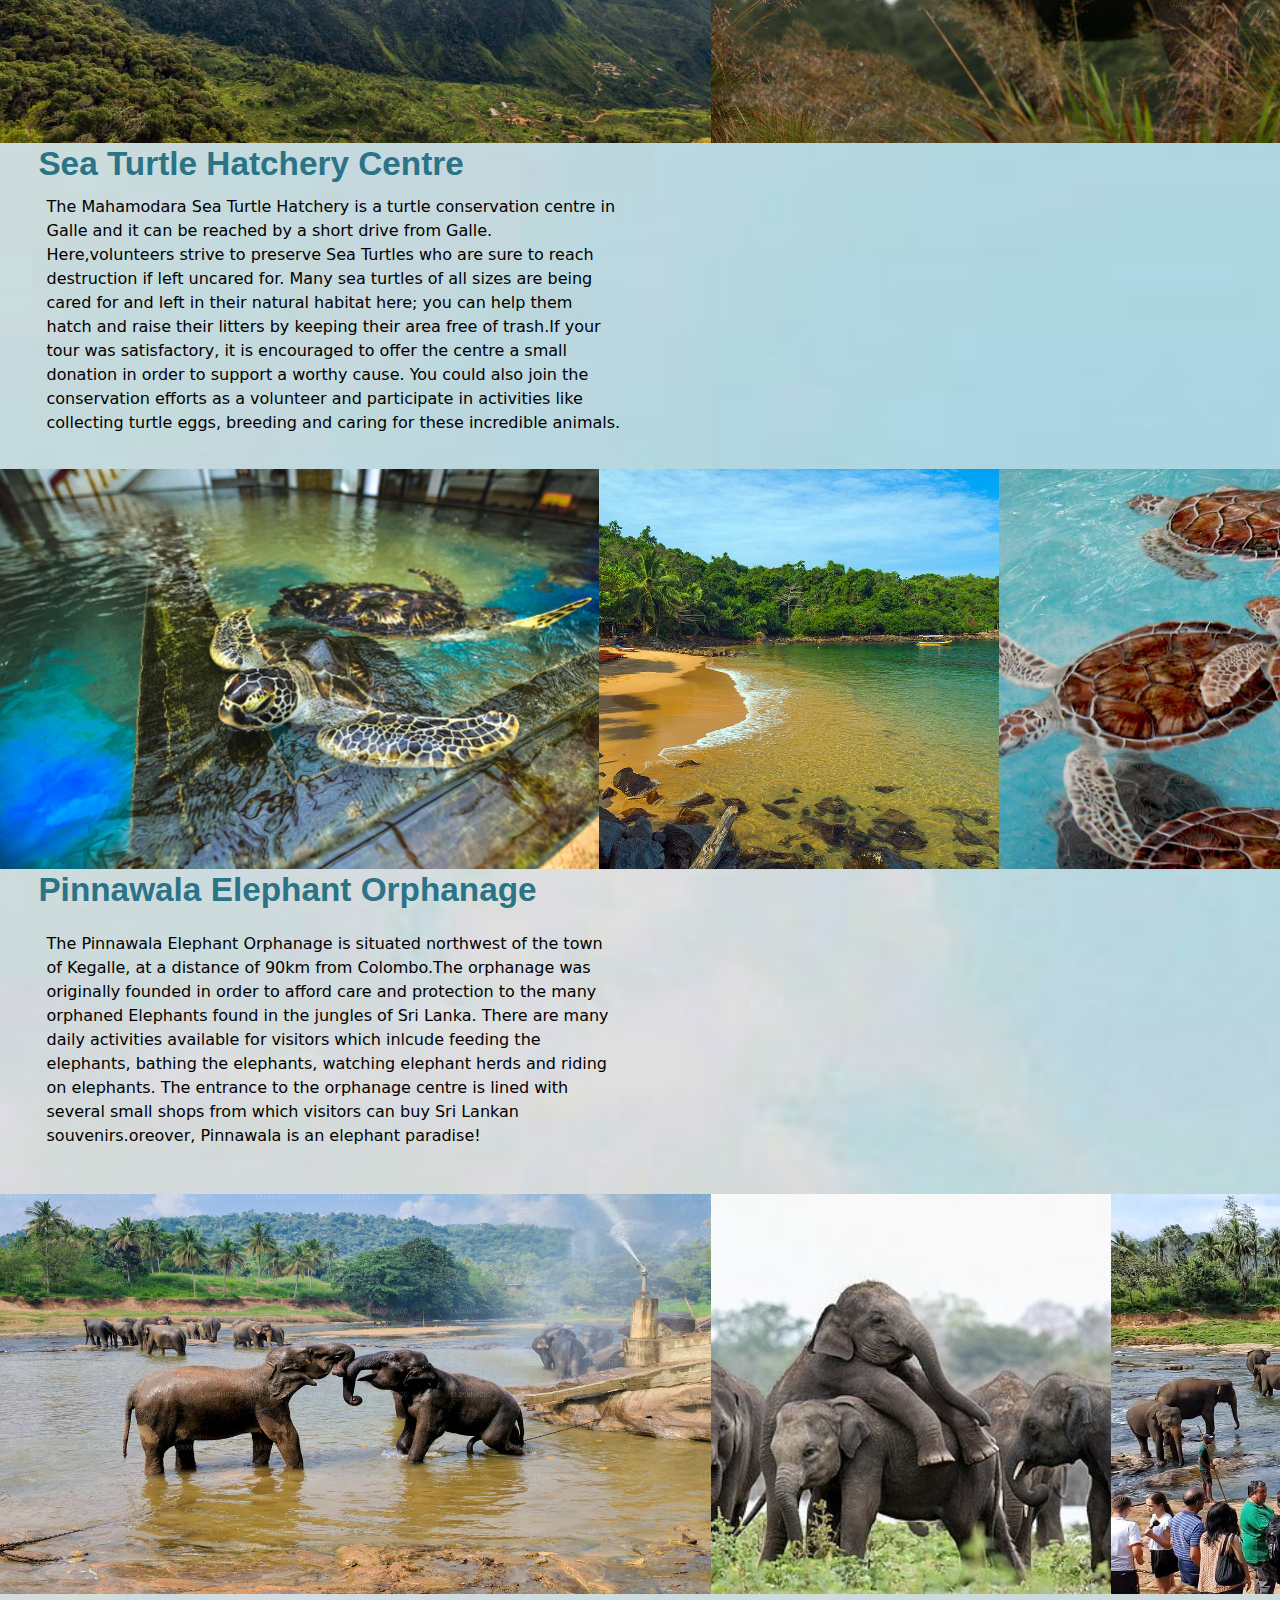
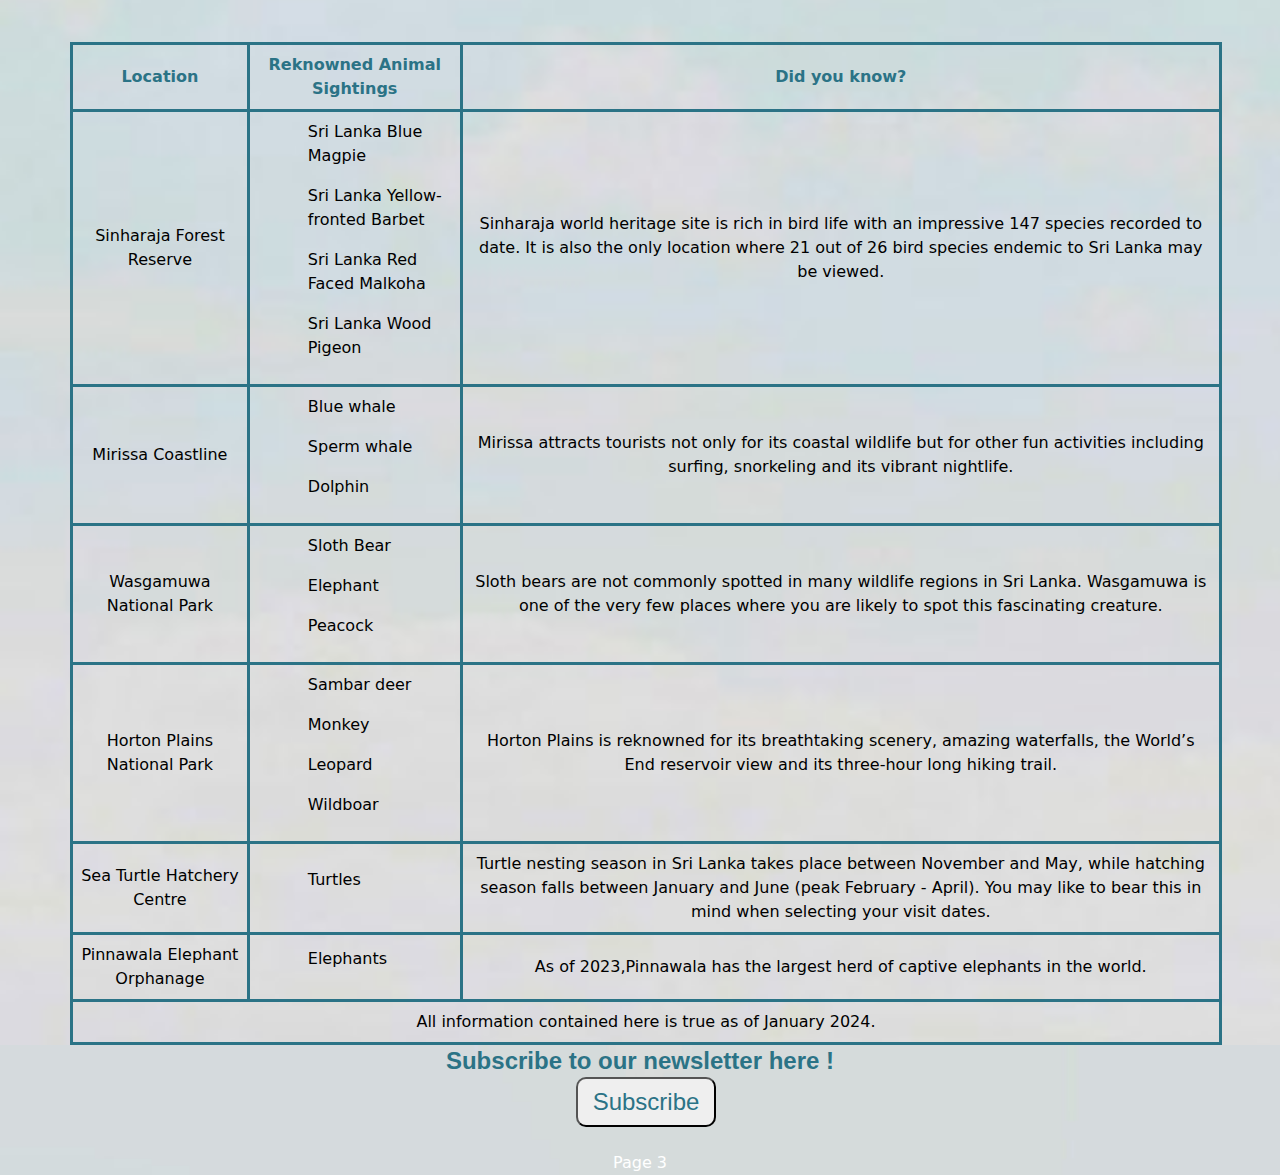
<file: wildlifeintroduction.html>
<!DOCTYPE html>
<html lang="en">
    <head>
        <meta charset="UTF-8">
        <meta name="viewport" content="width=device-width, initial-scale=1.0">
        <link rel="stylesheet" href="./homepage.css">
        <link rel="icon" href="./IMAGES/mainlogo3.jpg" type="image/x-icon">
        <title>The Sri Lankan wildlife introduction </title>
        
    </head>
    <body>
        <header>
            <nav class="navlinks">
                <a href="./index.html"><img class="logo" src="./IMAGES/mainlogo3.jpg" alt="website logo"></a>
                <ul class="navigation-list">
                    <li class="links"><a href="./wildlifeintroduction.html">Places to visit</a></li>
                    <li class="links"><a href="./depwildlifecon.html">Conservation</a></li>
                    <li class="links"><a href="./leopard.html">Leopards</a></li>
                    <li class="links"><a href="./animalsinsrilanka.html">Wildlife</a></li>
                    <li class="links">
                        <button class="btn" id="login-button">Login</button>
                        <button class="btn" id="logout-button">Logout</button>
                    </li>
                </ul>
            </nav>
        </header>
        <main>
            <div id="loginPopup" class="popup">
                <div class="popup-content">
                    <span class="closebox" id="close-popup">&times;</span>
                    <form id="loginForm" action="/login" method="post">
                        <p class="login-prompt">Enter Login Details</p>
                        <label for="username" class="login-prompt">Username : </label>
                        <input type="text" name="username" placeholder="Username" id="username" required><br><br>
                        <label for="password" class="login-prompt">Password : </label>
                        <input type="password" name="password" placeholder="Password" id="password" required><br><br>
                        <button type="button" id="loginSubmit">Login</button>
                    </form>
                    <p id="error-message"></p>
                </div>
            </div>
            <div class="topic">
                <p class="firsttopic" id="wildlifeintroduction-main-topic"></p>
            </div>
            <img src="./IMAGES2/penicon.png" class="btn2" id="editicon">
            <img src="./IMAGES2/checkmark.png" class="btn2" id="savelogo">
            <section id="wildlifeintroduction-section1">
                <h2 class="editableHeading2" id="wildlifeintroduction-section1-title"></h2>
                <div class="flex"> <!--Created flex to keep the place description and map side by side.-->
                    <div class="flexContent">
                        <p class="boxaround2 editablePara" id="wildlifeintroduction-section1-content"></p>
                    </div>
                    <div class="fleximg">
                        <iframe class="maps" src="https://www.google.com/maps/embed?pb=!1m14!1m8!1m3!1d15859.596626391387!2d80.4600266!3d6.4069908!3m2!1i1024!2i768!4f13.1!3m3!1m2!1s0x3ae3e76bd109d45f%3A0x8c0ef1010649701b!2sSinharaja%20Forest%20Reserve!5e0!3m2!1sen!2slk!4v1702653900313!5m2!1sen!2slk"></iframe></div>
                    </div><br>
                <div class="slideshowcont"> <!--A slideshow of pictures of the wildlife location described.-->
                    <img src="./IMAGES2/Sinharaja-Forest-Reserve-World-Heritage-Rainforest.jpg" alt="Sinharaja forest scenery">
                    <img src="./IMAGES2/sinharaja4.jpg" alt="Sinharaja forest scenery">
                    <img src="./IMAGES2/sinharaja6.jpeg" alt="Sinharaja forest butterflies">
                    <img src="./IMAGES2/sinharaja7.jpg" alt="Sinharaja forest bird">
                    <img src="./IMAGES2/sinharaja5.jpg" alt="Sinharaja forest lodge logo">
                    <img src="./IMAGES2/sinharaja-forest-hotel.jpg" alt="Sinharaja forest hotel">
                    <img src="./IMAGES2/sinharaja-2.jpg" alt="Sinharaja forest feline">
                    <img src="./IMAGES2/sinharaja-waterfall.jpg" alt="Sinharaja forest waterfall">
                    <img src="./IMAGES2/sinhadeer.jpg" alt="Sinharaja forest deers">
                    <img src="./IMAGES2/sinhasnake.jpg" alt="Sinharaja forest snake">
                </div>
            </section>
            <section id="wildlifeintroduction-section2">
                <h2 class="editableHeading2" id="wildlifeintroduction-section2-title"></h2>
                <div class="flex">
                    <div class="flexContent">
                        <p class="boxaround2 editablePara" id="wildlifeintroduction-section2-content"></p>
                    </div>
                    <div class="flexImg">
                        <iframe class="maps" src="https://www.google.com/maps/embed?pb=!1m18!1m12!1m3!1d3968.3707413616003!2d80.458728!3d5.9435367!2m3!1f0!2f0!3f0!3m2!1i1024!2i768!4f13.1!3m3!1m2!1s0x3ae13fd4c636d5ff%3A0xb81456b9b41a93b2!2sMirissa%20Beach!5e0!3m2!1sen!2slk!4v1702715945649!5m2!1sen!2slk"></iframe></div>
                    </div><br>
                <div class="slideshowcont">
                    <img src="./IMAGES/Mirissa1.jpg" alt="Mirissa ocean">
                    <img src="./IMAGES/mirissa3.jpg" alt="Mirissa coastal landscape">
                    <img src="./IMAGES/mirissa6.jpg" alt="Mirissa sunset">
                    <img src="./IMAGES/mirissa7.jpg" alt="Mirissa wallart">
                    <img src="./IMAGES/mirissa4.jpg" alt="Mirissa street art">
                    <img src="./IMAGES/mirissa5.jpg" alt="Mirissa scuba diving">
                    <img src="./IMAGES/mirissa8.jpg" alt="Mirissa whale watching">
                    <img src="./IMAGES/mirissafood.jpg" alt="Mirissa hotel breakfast">
                    <img src="./IMAGES/mirissa9.jpeg" alt="Mirissa night view">
                   </div>
            </section>
            <section id="wildlifeintroduction-section3">
                <h2 class="editableHeading2" id="wildlifeintroduction-section3-title"></h2>
                <div class="flex">
                    <div class="flexContent">
                        <p class="boxaround2 editablePara" id="wildlifeintroduction-section3-content"></p>
                    </div>
                    <div class="flexImg">
                        <iframe class=”maps” src="https://www.google.com/maps/embed?pb=!1m14!1m8!1m3!1d15813.377845229286!2d80.9207737!3d7.7532419!3m2!1i1024!2i768!4f13.1!3m3!1m2!1s0x3afb52570f648bc9%3A0xa4d95d7cf2f31436!2sWasgamuwa%20National%20Park!5e0!3m2!1sen!2slk!4v1702718316535!5m2!1sen!2slk"></iframe> 
                    </div>

                </div><br>
                <div class="slideshowcont">
                    <img src="./IMAGES2/wasg3.jpg" alt="Wasgamuwa elephants">
                    <img src="./IMAGES2/wasg4.jpg" alt="National park landscape">
                    <img src="./IMAGES2/wasg5.jpg" alt="Wasgamuwa peacock">
                    <img src="./IMAGES2/wasg6.jpg" alt="Wasgamuwa wildboar">
                    <img src="./IMAGES2/wasg7.jpg" alt="Wasgamuwa grassland">
                    <img src="./IMAGES2/wasg10.avif" alt="Wasgamuwa hotel pool view">
                    <img src="./IMAGES2/wasg12.jpg" alt="Wasgamuwa hotel breakfast">
                    <img src="./IMAGES2/wasg9.jpg" alt="Wasgamuwa ducks">
                    
                </div>
            </section>
            <section id="wildlifeintroduction-section4">
                <h2 class="editableHeading2" id="wildlifeintroduction-section4-title"></h2>
                <div class="flex">
                    <div class="flexContent"> 
                        <p class="boxaround2 editablePara" id="wildlifeintroduction-section4-content"></p>
                    </div>
                    <div class="flexImg">
                        <iframe class="maps" src="https://www.google.com/maps/embed?pb=!1m14!1m8!1m3!1d15846.696154043711!2d80.8023333!3d6.809446!3m2!1i1024!2i768!4f13.1!3m3!1m2!1s0x3ae3882edb4b78ef%3A0xcebca89153777249!2sHorton%20Plains%20National%20Park!5e0!3m2!1sen!2slk!4v1702722871024!5m2!1sen!2slk" ></iframe>
                    </div>
                </div><br>
                <div class="slideshowcont">
                    <img src="./IMAGES/horton1.jpg" alt="Horton Plains scenic view">
                    <img src="./IMAGES/horton11.jpg" alt="Horton Plains deer">
                    <img src="./IMAGES/horton2.jpg" alt="Horton Plains 2 leopards">
                    <img src="./IMAGES/horton3.jpg" alt="Horton Plains wild pig">
                    <img src="./IMAGES/horton4.jpg" alt="Horton Plains World's End viewpoint">
                    <img src="./IMAGES/horton5.jpg" alt="Horton Plains lake">
                    <img src="./IMAGES/horton7.jpg" alt="Horton Plains waterfall">
                    <img src="./IMAGES/horton8.jpg" alt="Horton Plains white monkeys">
                    <img src="./IMAGES/horton9.jpg" alt="Horton Plains lodge">
                    <img src="./IMAGES/horton10.jpg" alt="Horton Plains hiking">
                    <img src="./IMAGES/horton12.jpg" alt="Horton Plains hotel food">
                </div>
            </section>
            <section id="wildlifeintroduction-section5">
                <h2 class="editableHeading2" id="wildlifeintroduction-section5-title"></h2>
                <div class="flex">
                    <div class="flexContent">
                        <p class="boxaround2 editablePara" id="wildlifeintroduction-section5-content"></p>
                    </div>
                    <div class="flexImg">
                        <iframe class="maps" src="https://www.google.com/maps/embed?pb=!1m14!1m8!1m3!1d15870.661363286945!2d80.198366!3d6.0405752!3m2!1i1024!2i768!4f13.1!3m3!1m2!1s0x3ae176a77a395a21%3A0x18a1078243359955!2sSea%20Turtle%20Hatchery%20Centre%2C%20Mahamodara!5e0!3m2!1sen!2slk!4v1702730891115!5m2!1sen!2slk"></iframe>
                    </div>
                </div><br>
                <div class="slideshowcont">
                    <img src="./IMAGES/galle2.jpg" alt="Turtles in a tank">
                    <img src="./IMAGES/galle1.jpg" alt="Galle seashore">
                    <img src="./IMAGES/galle11.jpg" alt="Group of turtles swimming">
                    <img src="./IMAGES/galle12.jpg" alt="Group of turtles on seashore">
                    <img src="./IMAGES/galle3.jpg" alt="Entrance to turtle hatchery">
                    <img src="./IMAGES/galle4.jpg" alt="A baby turtle">
                    <img src="./IMAGES/galle6.jpg" alt="Turtle hatchery">
                    <img src="./IMAGES/galle7.jpg" alt="Turtle hatchery">
                    <img src="./IMAGES/galle8.jpg" alt="Tourist swimming with turtles">
                    <img src="./IMAGES/galle9.jpg" alt="Sea ">
                </div>
            </section>
            <section id="wildlifeintroduction-section6">
                <h2 class="editableHeading2" id="wildlifeintroduction-section6-title"></h2>
                <div class="flex">
                    <div class="flexContent">
                        <p class="boxaround2 editablePara" id="wildlifeintroduction-section6-content"></p>
                     </div>
                    <div class="flexImg">
                        <iframe class="maps" src="https://www.google.com/maps/embed?pb=!1m14!1m8!1m3!1d15829.884230649806!2d80.388855!3d7.3008545!3m2!1i1024!2i768!4f13.1!3m3!1m2!1s0x3ae315c83a2c0273%3A0xa5744b525ada1e6c!2sPinnawala%20Elephant%20Orphanage!5e0!3m2!1sen!2slk!4v1702827127468!5m2!1sen!2slk"></iframe>
                    </div>
                </div><br>
                <div class="slideshowcont">
                    <img src="./IMAGES/pinnawala1.jpg" alt="Elephants bathing in river.">
                    <img src="./IMAGES2/pinnawala2.jpg" alt="Pinnawala elephants playing.">
                    <img src="./IMAGES2/pinnawala3.jpg" alt="Tourists watching elephants.">
                    <img src="./IMAGES2/pinnawala4.jpg" alt="Elephants bathing in river.">
                    <img src="./IMAGES2/pinnawala5.jpg" alt="Baby elephants with mother.">
                    <img src="./IMAGES2/pinnawala6.jpg" alt="Tourist riding on elephant.">
                    <img src="./IMAGES2/pinnawala7.jpg" alt="Visitors feeding elephant.">
                    <img src="./IMAGES2/pinnawala8.jpg" alt="Group of elephants">
                    <img src="./IMAGES2/pinnawala9.jpg" alt="Souvenir store">
                    <img src="./IMAGES2/pinnawala10.jpg" alt="Pinnawala elephant exhibit">
                </div>
            </section><br><br>
            <section>
                <table id="bordered-table"> <!--Creating a table with three columns and more than 3 rows.-->
                    <thead>
                    <tr>
                        <th>Location</th>
                        <th>Reknowned Animal Sightings</th>
                        <th>Did you know?</th>
                    </tr>
                    </thead>
                    <tbody>
                    <tr id="wildlifeintroduction-row1">
                        <td id="row1-location">Sinharaja Forest Reserve</td>
                        <td>
                            <ul class="tablelist" id="row1-sighting"> 
                                <li>Sri Lanka Blue Magpie</li>
                                <li>Sri Lanka Yellow-fronted Barbet</li>
                                <li>Sri Lanka Red Faced Malkoha</li>
                                <li>Sri Lanka Wood Pigeon</li>
                        </ul></td>
                        <td id="row1-fact">Sinharaja world heritage site is rich in bird life with an impressive 147 species recorded to date. It is also the only location where 21 out of 26 bird species endemic to Sri Lanka may be viewed.
                        </td>
                    </tr>
                    <tr id="wildlifeintroduction-row2">
                        <td id="row2-location">Mirissa Coastline</td>
                        <td><ul class="tablelist" id="row2-sighting"> 
                            <li>Blue whale</li>
                            <li> Sperm whale</li>
                            <li>Dolphin</li>
                           
                    </ul></td>
                        <td id="row2-fact">Mirissa attracts tourists not only for its coastal wildlife but for other fun activities including surfing, snorkeling and its vibrant nightlife.</td>

                    </tr>
                    <tr id="wildlifeintroduction-row3">
                        <td id="row3-location">Wasgamuwa National Park</td>
                        <td><ul class="tablelist" id="row3-sighting"> 
                            <li>Sloth Bear</li>
                            <li> Elephant</li>
                            <li> Peacock </li>
                           
                    </ul></td>
                        <td id="row3-fact">Sloth bears are not commonly spotted in many wildlife regions in Sri Lanka. Wasgamuwa is one of the very few places where you are likely to spot this fascinating creature.
                   
                            </td>
                    </tr>
                    <tr id="wildlifeintroduction-row4">
                        <td id="row4-location">Horton Plains National Park</td>
                        <td><ul class="tablelist" id="row4-sighting"> 
                            <li>Sambar deer</li>
                            <li>Monkey</li>
                            <li>Leopard</li>
                            <li>Wildboar</li>
                    </ul></td>
                        <td id="row4-fact">Horton Plains is reknowned for its breathtaking scenery, amazing waterfalls, the World’s End reservoir view and its three-hour long hiking trail.
                            </td>
                    </tr>
                    <tr id="wildlifeintroduction-row5">
                        <td id="row5-location">Sea Turtle Hatchery Centre</td>
                        <td><ul class="tablelist" id="row5-sighting"> 
                            <li>Turtles</li>
                           
                    </ul></td>
                        <td id="row5-fact">Turtle nesting season in Sri Lanka takes place between November and May, while hatching season falls between January and June (peak February - April). You may like to bear this in mind when selecting your visit dates.
                            </td>
                    </tr>
                    <tr id="wildlifeintroduction-row6">
                        <td id="row6-location">Pinnawala Elephant Orphanage</td>
                        <td><ul class="tablelist" id="row6-sighting"> 
                            <li>Elephants</li>
                           
                    </ul></td>
                        <td id="row6-fact">As of 2023,Pinnawala has the largest herd of captive elephants in the world.</td>
                    </tr>
                    </tbody>
                    <tfoot> <!--Table footer-->
                        <tr>
                            <td colspan="3">All information contained here is true as of January 2024.</td>
                          </tr>
                    </tfoot>
                </table>

            </section>

        </main>
        <footer>
            <h1 id="newslettermsg">Subscribe to our newsletter here !</h1>
            <!-- view subscription button -->
            <button id="subsbtn" class="btn3">View Subscriptions</button>
        <div class="table-popup" id="tablepopup"><table id="subscriptionTable">
            <button id="closebtnsub" class="closeboxsub">&times;</button>
            <thead>
                <tr>
                    <th>Full Name</th>
                    <th>Email</th>
                </tr>
            </thead>
            <tbody>
                <!-- Subscription data will be displayed here -->
            </tbody>
        </table>
    </div></div>
    <!-- subscribe button -->
            <button id="subscribebutton">Subscribe</button>
            <div id="nsPopup" class="formbox">
              <button id="closebox">Close</button>
              <p id="msg2">Enter your details</p>
              <form id="subscribeForm">
                <label class="fullname">Full Name:</label><br><br>
                <input type="text" class="fullname" name="fullname" required><br><br>
                <label for="email_" class="mailcss">Email:</label><br><br>
                <input type="email" class="mailcss" id="email_" name="email" required><br><br><br>
                <button id="submitstyle" type="submit">Submit</button>
              </form>
            </div><br><br>
            <div id="nextpage">
                <a href="./depwildlifecon.html">Page 3</a>
                </div> 
                
                <!--References
                Anon, (2020). Wasgamuwa National Park 2023 - SIGIRIYA Sri Lanka - Official Travel Guide. [online] Available at: https://sigiriyafortress.com/wasgamuwa-national-park/ [Accessed 16 Dec. 2023].
    
                beachandblissmirissa.com. (n.d.). Mahamodara Sea Turtle Hatchery || Things To Do || Beach & Bliss. [online] Available at: http://beachandblissmirissa.com/view-activity.php?id=15 [Accessed 17 Dec. 2023].
    
                Campaign, T.C. (2019). TOP 7 THINGS TO DO IN MIRISSA, Sri Lanka. [online] The Coastal Campaign. Available at: https://www.thecoastalcampaign.com/mirissa-sri-lanka/ [Accessed 16 Dec. 2023]
    
                Lakpura LLC. (n.d.). Pinnawala Elephant Orphanage. [online] Available at: https://lk.lakpura.com/pages/pinnawala-elephant-orphanage [Accessed 17 Dec. 2023].
    
                Sinharaja Forest Reserve. (2018). Flora & Fauna. [online] Available at: https://sinharajareserve.weebly.com/flora-fauna.html
    
                Tourslanka. (n.d.). Sinharaja Rain Forest in Sri Lanka | Sinharaja Forest Reserve. [online] Available at: https://www.tourslanka.com/things-to-do/sinharaja-rain-forest-sri-lanka/ [Accessed 13 Dec. 2023]
    
                Tripadvisor. (n.d.). THE 10 BEST Sri Lanka Nature & Wildlife Areas (Updated 2023). [online] Available at: https://www.tripadvisor.com/Attractions-g293961-Activities-c57-t68-Sri_Lanka.html [Accessed 13 Dec. 2023].
    
                Tripadvisor. (n.d.). Wasgamuwa National Park - All You Need to Know BEFORE You Go (with Photos). [online] Available at: https://www.tripadvisor.com/Attraction_Review-g304140-d1022182-Reviews-Wasgamuwa_National_Park-Polonnaruwa_North_Central_Province.html [Accessed 16 Dec. 2023].
    
                Truly Sri Lanka. (n.d.). Mahamodara Sea Turtle Hatchery | Galle. [online] Available at: https://www.trulysrilanka.com/attractions/mahamodara-sea-turtle-hatchery.html [Accessed 17 Dec. 2023].
    
                www.ecoteam.lk. (n.d.). Wasgamuwa National Park. [online] Available at: https://www.ecoteam.lk/travel-destinations-sri-lanka/nature-an-national-parks-sri-lanka/wasgamuwa.html.
    
                www.stockholm.embassy.gov.lk. (n.d.). Horton Plains : Embassy of Sri Lanka in Stockholm, Sweden. [online] Available at: https://www.stockholm.embassy.gov.lk/en/sri_lanka/horton-plains/#:~:text=At%20an%20altitude%20of%202%2C100 [Accessed 16 Dec. 2023].
    
    ‌
    -->
    
        </footer>
        <script src="main.js" defer></script>
    </body>

</html>
</file>
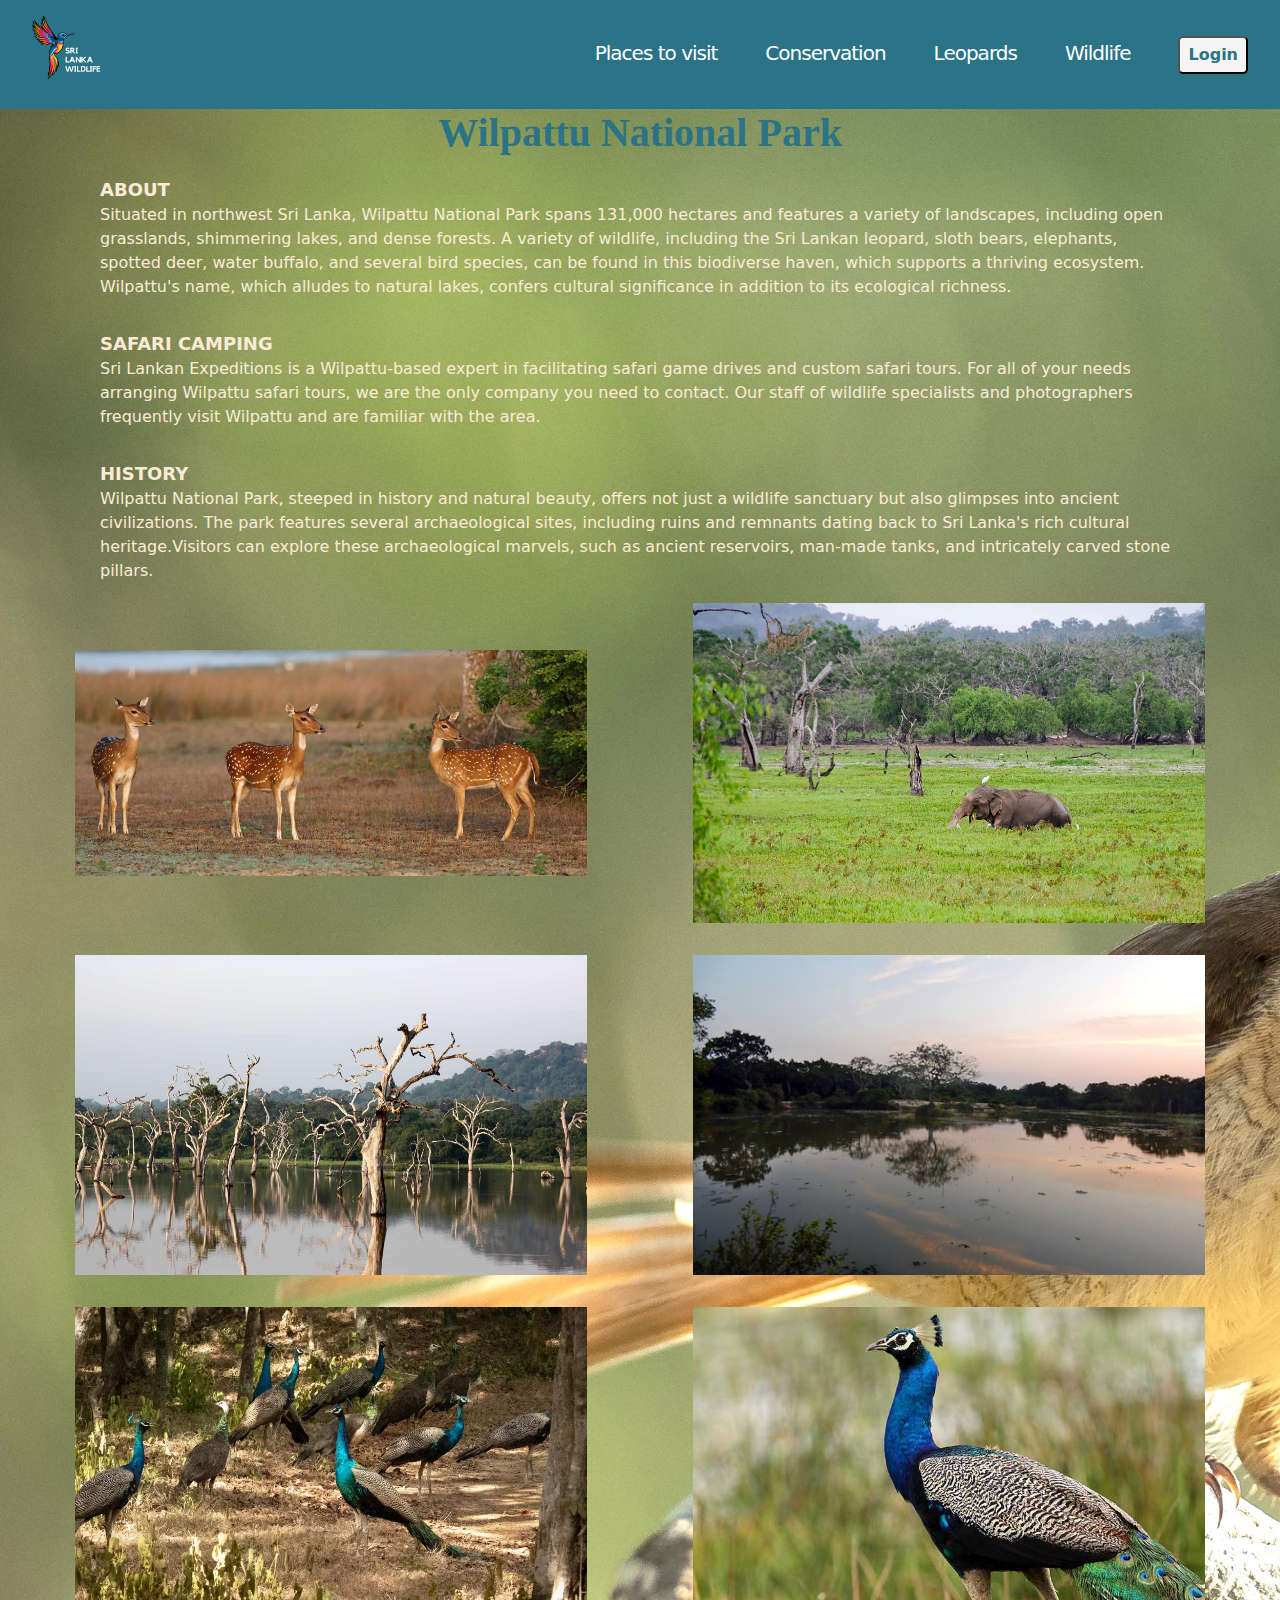
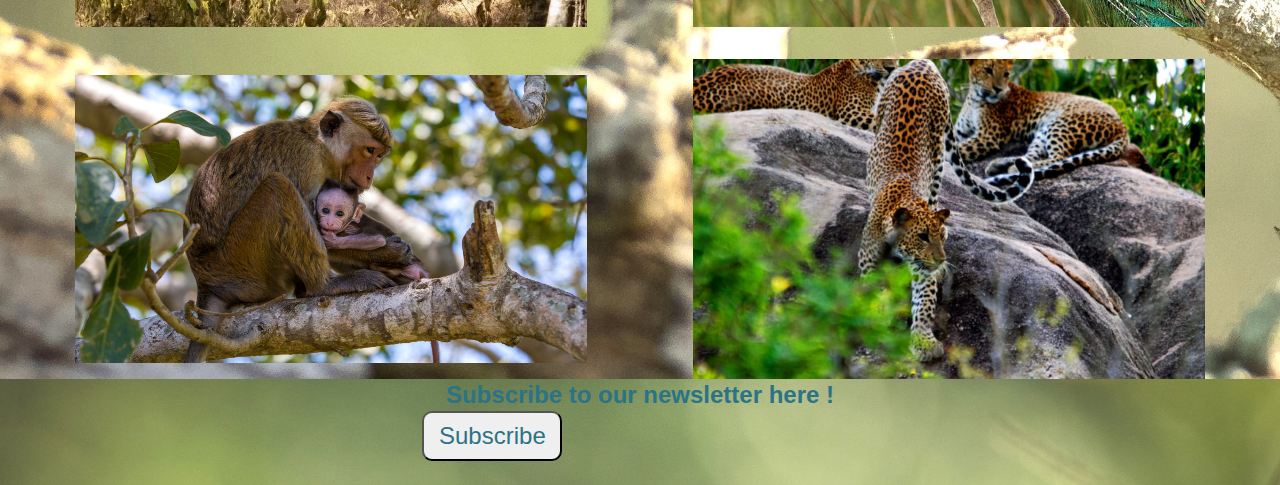
<file: wilpattupark.html>
<!DOCTYPE html>
<html lang="en">
<head>
    <title>Wilpattu National Park</title>
    <meta charset="UTF-8">
    <meta name="viewport" content="width=device-width, initial-scale=1.0">
    <link rel="stylesheet" href="./wilpattucss.css">
    <link rel="icon" href="./IMAGES/mainlogo3.jpg" type="image/x-icon">
</head>
<body>
    <header>
        <nav class="navlinks">
            <a href="./index.html"><img class="logo" src="./IMAGES/mainlogo3.jpg" alt="website logo"></a>
            <ul class="navigation-list">
                <li class="links"><a href="./wildlifeintroduction.html">Places to visit</a></li>
                <li class="links"><a href="./depwildlifecon.html">Conservation</a></li>
                <li class="links"><a href="./leopard.html">Leopards</a></li>
                <li class="links"><a href="./animalsinsrilanka.html">Wildlife</a></li>
                <li class="links">
                    <button class="btn" id="login-button">Login</button>
                    <button class="btn" id="logout-button">Logout</button>
                </li>
            </ul>
        </nav>
    </header>
    <main>
        <div id="loginPopup" class="popup">
            <div class="popup-content">
                <span class="closebox" id="close-popup">&times;</span>
                <form id="loginForm" action="/login" method="post">
                    <p class="login-prompt">Enter Login Details</p>
                    <label for="username" class="login-prompt">Username : </label>
                    <input type="text" name="username" placeholder="Username" id="username" required><br><br>
                    <label for="password" class="login-prompt">Password : </label>
                    <input type="password" name="password" placeholder="Password" id="password" required><br><br>
                    <button type="button" id="loginSubmit">Login</button>
                </form>
                <p id="error-message"></p>
            </div>
        </div>
        <div class="topic">
            <h1 class="editableHeading" id="wilpattupark-main-topic"></h1>
        </div>
        <img src="./IMAGES2/penicon.png" class="btn2" id="editicon">
        <img src="./IMAGES2/checkmark.png" class="btn2" id="savelogo">
        <section class="flex">
            <div class="flexBox">
                <h2 class="editableHeading2" id="wilpattupark-section1-title"></h2>
                <p class="editablePara" id="wilpattupark-section1-content"></p>
            </div>
            <div class="flexBox">
                <h2 class="editableHeading2" id="wilpattupark-section2-title"></h2>
                <p class="editablePara" id="wilpattupark-section2-content"></p>
            </div>
            <div class="flexBox">
                <h2 class="editableHeading2" id="wilpattupark-section3-title"></h2>
                <p class="editablePara" id="wilpattupark-section3-content"></p> 
            </div>
        </section>
        
        <section>
            <div class="flexgallery">
                <div class="fleximg">
                    <img src="./IMAGES2/slidewil6.jpg" alt="Deers">
                </div>
                <div class="fleximg">
                    <img src="./IMAGES2/slidewil2.jpg" alt="Elephant in grassland.">
                </div>
                <div class="fleximg">
                    <img src="./IMAGES2/slidewil3.jpg" alt="Wetland in Wilpattu">
                </div>
                <div class="fleximg">
                    <img src="./IMAGES2/slidewil4.jpg" alt="Sunset near lakeside.">
                </div>
                <div class="fleximg">
                    <img src="./IMAGES2/slidewil5.jpg" alt="A group of peacocks.">
                </div>
                <div class="fleximg">
                    <img src="./IMAGES2/slidewil1.jpg" alt="A lone peacock">
                </div>
                <div class="fleximg">
                    <img src="./IMAGES2/slidewil7.jpg" alt="Baby monkey resting on parent monkey.">
                </div>
                <div class="fleximg">
                    <img src="./IMAGES2/slidewil8.jpg" alt="Group of cheetahs.">
                </div>
            </div>
        </section>
    </main>
    <footer>
        <h1 id="newslettermsg">Subscribe to our newsletter here !</h1>
        <!-- view subscription button -->
        <button id="subsbtn" class="btn3">View Subscriptions</button>
        <div class="table-popup" id="tablepopup">
            <button id="closebtnsub" class="closeboxsub">&times;</button>
            <table id="subscriptionTable">
            <thead>
                <tr>
                    <th>Full Name</th>
                    <th>Email</th>
                </tr>
            </thead>
            <tbody>
                <!-- Subscription data will be displayed here -->
            </tbody>
        </table>
    </div></div>
    <!-- subscribe button -->
        <button id="subscribebutton">Subscribe</button>
        <div id="nsPopup" class="formbox">
          <button id="closebox">Close</button>
          <p id="msg2">Enter your details</p>
          <form id="subscribeForm">
            <label class="fullname">Full Name:</label><br><br>
            <input type="text" class="fullname" name="fullname" required><br><br>
            <label for="email_" class="mailcss">Email:</label><br><br>
            <input type="email" class="mailcss" id="email_" name="email" required><br><br><br>
            <button id="submitstyle" type="submit">Submit</button>
          </form>
        </div><br><br>
        <!--References
        Anon, (n.d.). Wilpattu National Park Sri Lanka | Official Website. [online] Available at: https://www.dwc.gov.lk/wnp/.

        www.wilpattunationalpark.com. (n.d.). Wilpattu | Wilpattu Safari Tours | Safaris in Wilpattu. [online] Available at: https://www.wilpattunationalpark.com/ [Accessed 27 Dec. 2023].
‌
‌-->
        
    </footer>
    <script src="main.js" defer></script>

</body>
</html>
</file>
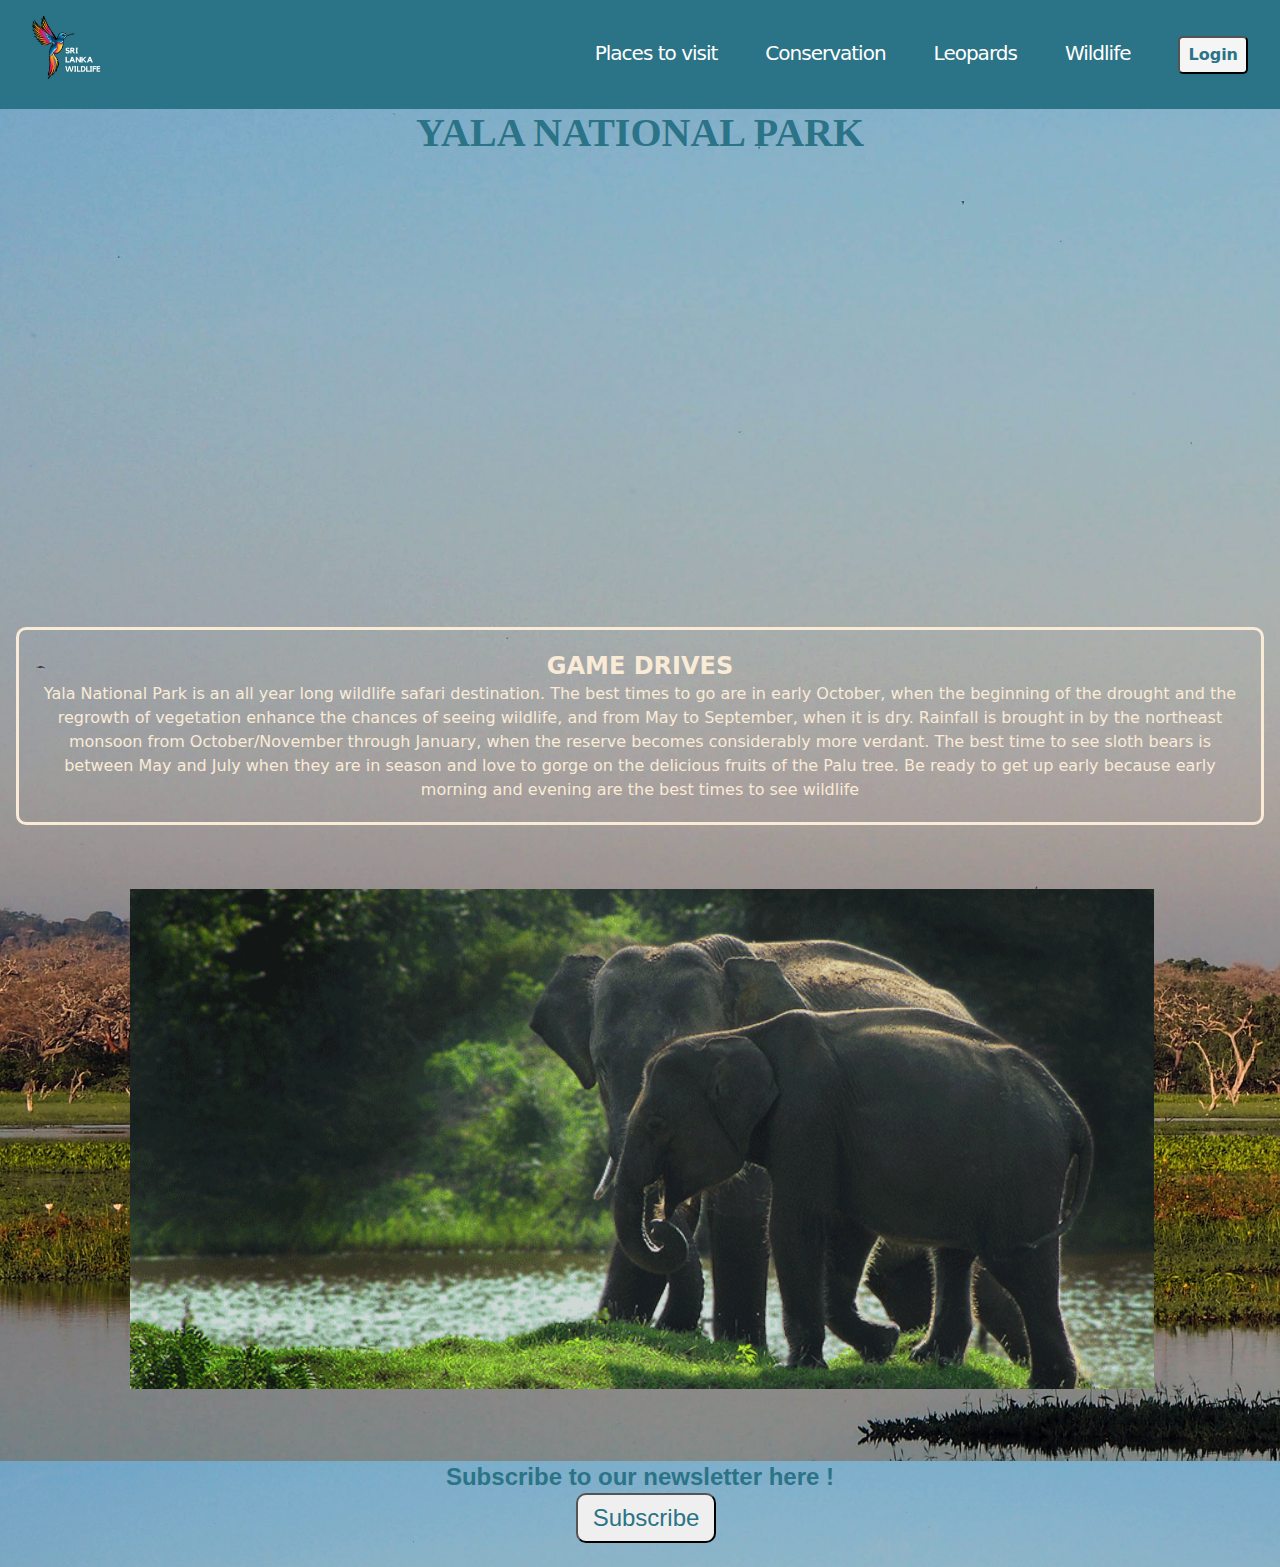
<file: yalapark.html>
<!DOCTYPE html>
<html lang="en">
    <head>
        <title>Yala National Park</title>
        <meta charset="UTF-8">
        <meta name="viewport" content="width=device-width, initial-scale=1.0">
        <link rel="stylesheet" href="./yalacss.css">
        <link rel="icon" href="./IMAGES/mainlogo3.jpg" type="image/x-icon">
    </head>
    <body>
        <header>
            <nav class="navlinks">
                <a href="./index.html"><img class="logo" src="./IMAGES/mainlogo3.jpg" alt="website logo"></a>
                <ul class="navigation-list">
                    <li class="links"><a href="./wildlifeintroduction.html">Places to visit</a></li>
                    <li class="links"><a href="./depwildlifecon.html">Conservation</a></li>
                    <li class="links"><a href="./leopard.html">Leopards</a></li>
                    <li class="links"><a href="./animalsinsrilanka.html">Wildlife</a></li>
                    <li class="links">
                        <button class="btn" id="login-button">Login</button>
                        <button class="btn" id="logout-button">Logout</button>
                    </li>
                </ul>
            </nav>
        </header>
        <main>
            <div id="loginPopup" class="popup">
                <div class="popup-content">
                    <span class="closebox" id="close-popup">&times;</span>
                    <form id="loginForm" action="/login" method="post">
                        <p class="login-prompt">Enter Login Details</p>
                        <label for="username" class="login-prompt">Username : </label>
                        <input type="text" name="username" placeholder="Username" id="username" required><br><br>
                        <label for="password" class="login-prompt">Password : </label>
                        <input type="password" name="password" placeholder="Password" id="password" required><br><br>
                        <button type="button" id="loginSubmit">Login</button>
                    </form>
                    <p id="error-message"></p>
                </div>
            </div>
            <div class="topic">
                <h1 class="editableHeading" id="yalapark-main-topic"></h1><br>
            </div>
            <img src="./IMAGES2/penicon.png" class="btn2" id="editicon">
            <img src="./IMAGES2/checkmark.png" class="btn2" id="savelogo">
            <section>
                <div class="flex">
                    <div class="box">
                        <h2 class="editableHeading2" id="yalapark-section1-title"></h2>
                        <p class="editablePara" id="yalapark-section1-content"></p>
                    </div>
                    <div class="box">
                        <h2 class="editableHeading2" id="yalapark-section2-title"> </h2>
                        <p class="editablePara" id="yalapark-section2-content"></p>
                    </div>
                    <div class="box2">
                        <h2 class="editableHeading2" id="yalapark-section3-title"></h2>
                        <p class="editablePara" id="yalapark-section3-content"></p>
                    </div>
                </div>
            </section><br><br>
            <section>
                <div class="slidegallery">
                    <img src="./IMAGES/page6yala6.jpg" alt="Two elephants">
                    <img src="./IMAGES/page6yala2.jpg" alt="Yala Park Entrance">
                    <img src="./IMAGES/page6yala3.jpg" alt="Tourists on safari watching leopards.">
                    <img src="./IMAGES/page6yala4.jpg" alt="Elephant in Yala">
                    <img src="./IMAGES/page6yala5.jpg" alt="Yala lakeside scenery">
                    <img src="./IMAGES/page6yala1.jpg" alt="Deers in Yala.">
                    <img src="./IMAGES/page6yala7.jpg" alt="A cheetah in Yala.">
                </div>
            </section><br><br><br>

        </main>
        <footer>
            <h1 id="newslettermsg">Subscribe to our newsletter here !</h1>
            <!-- view subscription button -->
            <button id="subsbtn" class="btn3">View Subscriptions</button>
        <div class="table-popup" id="tablepopup">
            <button id="closebtnsub" class="closeboxsub">&times;</button>
            <table id="subscriptionTable">
            <thead>
                <tr>
                    <th>Full Name</th>
                    <th>Email</th>
                </tr>
            </thead>
            <tbody>
                <!-- Subscription data will be displayed here -->
            </tbody>
        </table>
    </div></div>
    <!-- subscribe button -->
            <button id="subscribebutton">Subscribe</button>
            <div id="nsPopup" class="formbox">
              <button id="closebox">Close</button>
              <p id="msg2">Enter your details</p>
              <form id="subscribeForm">
                <label class="fullname">Full Name:</label><br><br>
                <input type="text" class="fullname" name="fullname" required><br><br>
                <label for="email_" class="mailcss">Email:</label><br><br>
                <input type="email" class="mailcss" id="email_" name="email" required><br><br><br>
                <button id="submitstyle" type="submit">Submit</button>
              </form>
            </div><br><br>
            <!--References
            Malinda.W (n.d.). Yala National Park | Official Site | Yala Sri Lanka. [online] www.yalasrilanka.lk. Available at: https://www.yalasrilanka.lk/.
    
            Uga Escapes. (n.d.). Yala Sri Lanka | National Parks of Sri Lanka. [online] Available at: https://www.ugaescapes.com/destinations/yala.html.
    -->
        </footer>
        <script src="main.js" defer></script>
       
    </body>

</html>
</file>
<file: homepage.css>
/*Styling common to all pages*/
*,::before,::after {
  box-sizing: border-box;
}

* {
  margin: 0;
  line-height: calc(1em + 0.5rem);
}

html {
  scroll-behavior: smooth;
  background-color: var(--clr-light);
  color: var(--clr-blue950);
}



body,footer{
  background-image: url(./IMAGES/bg4.jpg);
  background-size: cover;
}

a{
  color: white;
  text-decoration: none;
  transition: all 0.3s;
}

button{
  cursor: pointer;
  box-shadow: none;
}


.btn{
  color: #2b7386;
  height:auto;
  width: auto;
  padding: 5px 8px;
  font-size: 9pt;
  font-family: system-ui, -apple-system, BlinkMacSystemFont, 'Segoe UI', Roboto, Oxygen, Ubuntu, Cantarell, 'Open Sans', 'Helvetica Neue', sans-serif;
  font-weight: bolder;
  border-radius: 5px;
  background-color: whitesmoke;
  cursor: pointer;
}

.btn2 {
  display:none;
  height: 100px;
  width: 100px;
  position: fixed;
  bottom: 0;
  right: 0;
  padding: 20px;
  z-index: 9999; /*top most layer*/
  cursor: pointer;
  transition: all 0.25s;
}

#subsbtn{
  display:none;
  height: 80px;
  width: 120px;
  position: fixed;
  bottom: 20px;
  right: 120px;
  padding: 20px;
  z-index: 9999; /*top most layer*/
  cursor: pointer;
  transition: all 0.25s;
  color:#2b7386;
  border-radius: 15px;
  
}

/* Styling for the popup */
.table-popup {
  display: none; 
}


.btn:hover{
  transform: scale(1.02) translateY(-1px);
}

.btn2:hover{
  transform: scale(1.05);
}

#logout-button{
  display: none;
}

/* Hidden popup by default */
.login-prompt{
  font-family: system-ui, -apple-system, BlinkMacSystemFont, 'Segoe UI', Roboto, Oxygen, Ubuntu, Cantarell, 'Open Sans', 'Helvetica Neue', sans-serif;
  color: #2b7386;
  font-size: 16pt;
  text-align: left;
}

#error-message{
  display: none; 
  color: rgb(5, 71, 68);
}

.popup {
  display: none;
  position: fixed;
  z-index: 1;
  left: 0;
  top: 0;
  width: 88%;
  height: 100%;
  overflow: auto;
}

.popup-content {
  background-color: whitesmoke;
  margin: 10% auto;
  padding: 20px;
  border: 1px solid #888;
  width: 300px;
}

.closebox:hover,
.closebox:focus {
  color:black;
  text-decoration: none;
  cursor:pointer;
}
.closebox {
  color:#2b7386;
  float: right;
  font-size: 28px;
}


header{
  display: flex;
  flex-direction: column;
  justify-content: space-between;
  align-items: center;
  max-width: 100%;
  height: auto; 
  background-color:#2b7386;
}

.logo{
  cursor: pointer;
  width:70px;
  height:70px;
  transition: all 0.2s;
}

.logo:hover{
  transform: scale(1.1);
}

.navigation-list{
  display:flex; 
  justify-content: space-evenly;
  list-style: none;
  align-items: baseline;
  padding: 0;
  gap: 1.5em;
}

.navlinks{
  display: flex;
  flex-direction: column;
  justify-content: space-between;
  align-items: center;
  height: auto;
  width: 100%;
  padding: 1em 2em;
}

.links{
  font-family: system-ui, -apple-system, BlinkMacSystemFont, 'Segoe UI', Roboto, Oxygen, Ubuntu, Cantarell, 'Open Sans', 'Helvetica Neue', sans-serif;
  font-size: 10pt; 
  text-decoration: none;
  letter-spacing: -0.05em;
  transition: all 0.25s;
}

.links:hover{
  transform: translateY(-2px) scale(1.05);
}

.links:active{
  font-weight: bold;
}

input, textarea{
  border: none;
  box-shadow: rgba(6, 24, 44, 0.4) 0px 0px 0px 2px, rgba(6, 24, 44, 0.65) 0px 4px 6px -1px, rgba(255, 255, 255, 0.08) 0px 1px 0px inset;
  margin: 5px 0;
}

input.editableHeading{
  font-size: 20pt;
  align-items: center;
  font-family: 'Lucida Sans', 'Lucida Sans Regular', 'Lucida Grande', 'Lucida Sans Unicode', Geneva, Verdana, sans-serif;
  background-color: transparent;
  color: white;
  width: 100%;
  text-align: center;
  font-weight: bold;
}

input.editableHeading2{
  color: #2b7386;
  font-size:20pt ;
  font-family: 'Lucida Sans', 'Lucida Sans Regular', 'Lucida Grande', 'Lucida Sans Unicode', Geneva, Verdana, sans-serif;
  text-align:left;
  background: transparent;
  width: 100%;
  font-weight: bold;
}

input.editableHeading3{
  color: #2b7386;
  font-size: 18pt;
  font-family: 'Lucida Sans', 'Lucida Sans Regular', 'Lucida Grande', 'Lucida Sans Unicode', Geneva, Verdana, sans-serif;
  text-align:left;
  background: transparent;
  width: 80%;
  font-weight: 400;
}

input.editableHeading4{
  color: #2b7386;
  text-align: center;
  font-family: system-ui, -apple-system, BlinkMacSystemFont, 'Segoe UI', Roboto, Oxygen, Ubuntu, Cantarell, 'Open Sans', 'Helvetica Neue', sans-serif;
  font-size: 14pt;
  background: transparent;
  width: 75%;
  font-weight: bold;
}

input.editableHeading5{
  color: #2b7386;
  font-family: system-ui, -apple-system, BlinkMacSystemFont, 'Segoe UI', Roboto, Oxygen, Ubuntu, Cantarell, 'Open Sans', 'Helvetica Neue', sans-serif;
  font-size: medium;
  background: transparent;
  text-align: center;
  width: 100%;
  font-weight: bold;
}

textarea.editablePara{
  width: 100%;
  height: 200px;
  background: transparent;
  resize: none;
  font-family: system-ui, -apple-system, BlinkMacSystemFont, 'Segoe UI', Roboto, Oxygen, Ubuntu, Cantarell, 'Open Sans', 'Helvetica Neue', sans-serif;
  font-size: 16px;
}

.editableList li input{
  background: transparent;
  color: white;
  width: 60%;
  font-family: system-ui, -apple-system, BlinkMacSystemFont, 'Segoe UI', Roboto, Oxygen, Ubuntu, Cantarell, 'Open Sans', 'Helvetica Neue', sans-serif;
  font-size: 16px;
}


h2{
  color: #2b7386;
  font-size:20pt ;
  font-family: 'Lucida Sans', 'Lucida Sans Regular', 'Lucida Grande', 'Lucida Sans Unicode', Geneva, Verdana, sans-serif;
  text-align:left;
  margin-left: 3%;
}

h3{
  color: #2b7386;
  font-size: 18pt;
  font-family: 'Lucida Sans', 'Lucida Sans Regular', 'Lucida Grande', 'Lucida Sans Unicode', Geneva, Verdana, sans-serif;
  text-align:left;
  font-weight: 400;
}

#nextpage{
  text-align: center;
  font-family: system-ui, -apple-system, BlinkMacSystemFont, 'Segoe UI', Roboto, Oxygen, Ubuntu, Cantarell, 'Open Sans', 'Helvetica Neue', sans-serif;

}

/*Index.html page designing*/

#peacock{
  width:100%;
  height:300px ;
 }

.topic{
  display: flex;
  justify-content: center;
  width: 100%;
}

.firsttopic{
  font-family:'Lucida Sans', 'Lucida Sans Regular', 'Lucida Grande', 'Lucida Sans Unicode', Geneva, Verdana, sans-serif;
  text-align: center;
  font-size:36pt;
  color: #2b7386;
  font-weight: 500;
  background: transparent;
  width: 100%;
  margin-bottom: 5px;
}

h1{
  color: white;
  font-size:20pt ;
  font-family: 'Lucida Sans', 'Lucida Sans Regular', 'Lucida Grande', 'Lucida Sans Unicode', Geneva, Verdana, sans-serif;
  text-align: center;
}

p{
font-family: system-ui, -apple-system, BlinkMacSystemFont, 'Segoe UI', Roboto, Oxygen, Ubuntu, Cantarell, 'Open Sans', 'Helvetica Neue', sans-serif;
}

.opacity{
  background-image: url(./IMAGES/bluewaterlily.jpg);
  background-size: cover;
  opacity: 0.85;
  display: flex;
  flex-direction: column;
  align-items: center;
}  /*Creates a background for the section with a faded effect*/

.opacity2{
  background-image: url(./IMAGES/bluewhalesrilanka.jpg);
  background-size: cover;
  opacity: 0.85;
  display: flex;
  flex-direction: column;
  align-items: center;
}  /*Creates a background for the section with a faded effect*/
.opacity3{
  background-image: url(./IMAGES/conservation.jpg);
  background-size: cover;
  opacity: 0.85;
  display: flex;
  flex-direction: column;
  align-items: center;
}  /*Creates a background for the section with a faded effect*/

.flex{
  display: flex;
  flex-direction: column;
  justify-content: space-between;
  align-items: center;
  width: 100%;
}

.flexContent{
  width: 100%;
  /* border: 1px solid red; */
  display: flex;
  flex-direction: column;
  padding: 5px 25px;
}

.flexImg{
  width: 100%;
  height: 260px;
  /* border: 1px solid red; */
  display: flex;
  align-items: center;
  justify-content: center;
  overflow: hidden;
}

.boxaround{
text-align: left;
width: 80%;
color: white;
}

.firstpageimg{
width:auto ;
height:100%;
}

.species li{
text-align:left;
font-family: system-ui, -apple-system, BlinkMacSystemFont, 'Segoe UI', Roboto, Oxygen, Ubuntu, Cantarell, 'Open Sans', 'Helvetica Neue', sans-serif;
color: white;
}  

/*wildlifeintroduction.html page styling*/

iframe{
  width: 95%;
  height: 250px;
  border: 0;
  align-self:center;
  margin-left: 10px;
  margin-right: 10px;
}

.slideshowcont{
  display: flex;
  overflow-x: auto;
  scroll-snap-type:x mandatory;
  scroll-behavior: smooth;
  width:100%;
  height: 260px;
}  /*creates slideshow of images that user can scroll through horizontally*/

#bordered-table {
  border-collapse: collapse;
  width: 35%;
  margin-left:auto;
  margin-right:auto;
}

#bordered-table td {
  border: 3px solid #2b7386; 
  padding: 8px;
  text-align: center; 
  font-family: system-ui, -apple-system, BlinkMacSystemFont, 'Segoe UI', Roboto, Oxygen, Ubuntu, Cantarell, 'Open Sans', 'Helvetica Neue', sans-serif;
}

#bordered-table th{
  border: 3px solid #2b7386; 
  padding: 8px;
  text-align: center; 
  font-family:system-ui, -apple-system, BlinkMacSystemFont, 'Segoe UI', Roboto, Oxygen, Ubuntu, Cantarell, 'Open Sans', 'Helvetica Neue', sans-serif;
  color:#2b7386;

}

#bordered-table td{
  text-align: left;
}

.tablelist{
 text-align: left;
}

.tablelist li{
  font-family: system-ui, -apple-system, BlinkMacSystemFont, 'Segoe UI', Roboto, Oxygen, Ubuntu, Cantarell, 'Open Sans', 'Helvetica Neue', sans-serif;
display: block;
color: black;
text-align: left;
margin-bottom: 1em;

}

/*Depwildlifecon.html page styling.*/

#department{
  width: 100%;
  height: 300px;
}

#aboutp{
  text-align:left;
  margin-left: 10%;
  width:80%;

}
#map2{
  height:250px;
  width:70%;
  margin-left: 15%;
}

#depcontact{
  text-align: center;
  margin-right: 35px;
}
.icon{
  margin-left: 55px;
  width: 30px;
  height:25px;
}
.icon2{
  margin-left: 55px;
  width: 45px;
  height:45px;
}

/*leopard.html page styling.*/

.caption{
  white-space: nowrap;
  margin-left: 85%;
}

#leopard{
  width: 100%;
  height:300px;
}

.leopimg{
  width: auto;
  height: 100%;
}



.threatimage{
  width: auto;
  height:100%;
}

/*animalsinsrilanka.html page styling*/

.moth{
  width: 100%;
  height:250px;
}

.gallery{
  display: flex;
  flex-direction: row;
  flex-wrap: wrap;
  justify-content: space-evenly;
  width:100%;
}

.image{
  width: 350px;
  display: flex;
  flex-direction: column;
  align-items: center;
  text-align: justify;
  margin: 10px 15px;
}

.image img {
  width: 270px;
  height:200px;
  border-radius: 10px;
}

.image div{
  width: 100%;
  display: flex;
  justify-content: center;
}

h4{
  color: #2b7386;
  text-align: center;
  font-family: system-ui, -apple-system, BlinkMacSystemFont, 'Segoe UI', Roboto, Oxygen, Ubuntu, Cantarell, 'Open Sans', 'Helvetica Neue', sans-serif;
  font-size: 14pt;
}

h5{
  color: #2b7386;
  font-family: system-ui, -apple-system, BlinkMacSystemFont, 'Segoe UI', Roboto, Oxygen, Ubuntu, Cantarell, 'Open Sans', 'Helvetica Neue', sans-serif;
  font-size: medium;
}

.clicklink {
  display: flex;
  align-items: center;
  justify-content: center;
  width: 100%;
  flex-wrap: wrap;
  gap: 3rem;
}

.link{
  width: 350px;
  height: 200px;
  display: flex;
  align-items: center;
  justify-content: center;
  overflow: hidden;
}

.clicklink img {
  width: 100%;
  height: auto;
  
}

.specfooter{
  text-align: center;
  font-family: system-ui, -apple-system, BlinkMacSystemFont, 'Segoe UI', Roboto, Oxygen, Ubuntu, Cantarell, 'Open Sans', 'Helvetica Neue', sans-serif;
  margin-left: 7%;
}

/* Newsletter styling */

   /* for h2 */
   #newslettermsg{
    color:#2b7386;
    font-family: 'Trebuchet MS', 'Lucida Sans Unicode', 'Lucida Grande', 'Lucida Sans', Arial, sans-serif;
    font-size: 13pt;
   }
   
   #msg2{
    color:#2b7386;
    font-size: 20pt;
   }

   .fullname{
    font-family: system-ui, -apple-system, BlinkMacSystemFont, 'Segoe UI', Roboto, Oxygen, Ubuntu, Cantarell, 'Open Sans', 'Helvetica Neue', sans-serif;
    font-size: 20px;
    color: #2b7386;

   }

   .mailcss{
    font-family: system-ui, -apple-system, BlinkMacSystemFont, 'Segoe UI', Roboto, Oxygen, Ubuntu, Cantarell, 'Open Sans', 'Helvetica Neue', sans-serif;
    font-size: 20px;
    color: #2b7386;
   }
   
   #subscribebutton{
    margin-left:33%;
    height:40px;
    width:120px;
    border-color: 1px #2b7386;
    border-radius: 10px;
    font-size: large;
    color:#2b7386;

   }

   #subsbtn{
    display:none;
    height: 80px;
    width: 120px;
    position: fixed;
    bottom: 20px;
    right: 120px;
    padding: 20px;
    z-index: 9999; /*top most layer*/
    cursor: pointer;
    transition: all 0.25s;
    color:#2b7386;
    border-radius: 15px;
    
  }
  /* Styling for the subscription list popup */

/* Styling for the popup */
.table-popup {
  display: none; /* Hide the popup initially */
  position: fixed;
  top: 50%;
  left: 50%;
  transform: translate(-50%, -50%);
  background-color: whitesmoke;
  padding: 20px;
  border: 1px solid #ccc;
  box-shadow: 0 4px 8px rgba(0, 0, 0, 0.1);
  z-index: 1000;
  border-radius:10px;
}

/* Styling for the popup content */
.popup-content {
  position: relative;
}

/* Styling for the subscription table */
#subscriptionTable {
  width: 100%;
  border-collapse: collapse;
  color:#2b7386;
  font-family:system-ui, -apple-system, BlinkMacSystemFont, 'Segoe UI', Roboto, Oxygen, Ubuntu, Cantarell, 'Open Sans', 'Helvetica Neue', sans-serif;
}

#subscriptionTable th,
#subscriptionTable td {
  border: 2px solid #2b7386;
  padding: 8px;
  text-align: left;
}

#subscriptionTable th {
  background-color: whitesmoke;
}

#subscriptionTable tr:nth-child(even) {
  background-color: whitesmoke;
}

#subscriptionTable tr:hover {
  background-color: #ddd;
}


   .formbox {
     display: none;
     position: fixed;
     transform: translate(-50%, -50%);
     border-radius: 20px;
     top: 50%;
     left: 50%;
     background-color: whitesmoke;
     padding: 20px;
     border: 1px solid #2b7386;
     box-shadow: 0 0 20px #2b7386;
     z-index: 9999;
   }

   #closebox{
    border:none;
    color:black;
    font-size: 13pt;
    margin-left: 80%;
   }

  /* for second submit button */
  #submitstyle{
    color: #2b7386;
    margin-left: 30%;
    height:40px;
    width:90px;
    font-family: system-ui, -apple-system, BlinkMacSystemFont, 'Segoe UI', Roboto, Oxygen, Ubuntu, Cantarell, 'Open Sans', 'Helvetica Neue', sans-serif
    ;
    font-size: large;
    font-weight:600;
    }

    .closeboxsub {
      position: absolute;
      color:#2b7386;
      float: right;
      border:none;
    }
    
    .closeboxsub:hover {
      color: #e61111;
    }

@media(min-width: 700px) /*Designing for tabs and desktop devices*/
{
  body,footer{
    background-image: url(./IMAGES/bg4.jpg);
    background-size: cover;
}

.btn{
  font-size: 12pt;
}

.navlinks{
  flex-direction: row;
}

.navigation-list{
  gap: 3em;
}

.links{
  font-size: 15pt;
}

input.editableHeading{
  font-size: 25pt;
  width: 60%;
}

input.editableHeading2{
  width: 55%;
  font-size: 25pt;
}

input.editableHeading3{
  width: 50%;
  font-size: 20pt;
}

/* Hidden popup by default */
.login-prompt{
  font-family: system-ui, -apple-system, BlinkMacSystemFont, 'Segoe UI', Roboto, Oxygen, Ubuntu, Cantarell, 'Open Sans', 'Helvetica Neue', sans-serif;
  color: #2b7386;
  font-size: 16pt;
  text-align: left;
}

#error-message{
  display: none; 
  color: rgb(5, 71, 68);
}

.popup {
  display: none;
  position: fixed;
  z-index: 1;
  left: 0;
  top: 0;
  width: 100%;
  height: 100%;
  overflow: auto;
  background-color: rgba(0,0,0,0.5);
}

.popup-content {
  background-color: whitesmoke;
  margin: 10% auto;
  padding: 20px;
  border: 1px solid #888;
  width: 300px;
}

.closebox:hover,
.closebox:focus {
  color:black;
  text-decoration: none;
  cursor:pointer;
}
.closebox {
  color:#2b7386;
  float: right;
  font-size: 28px;
}

/*styling common to all pages.*/

h3{
  font-size: 20pt;
}

h2{
  font-size: 25pt;
}

#nextpage{
  text-align: center;
  font-family: system-ui, -apple-system, BlinkMacSystemFont, 'Segoe UI', Roboto, Oxygen, Ubuntu, Cantarell, 'Open Sans', 'Helvetica Neue', sans-serif;

}

/*index.html page styling*/

#peacock{
    width:100%;
    height: 600px;
   }


h1 {
  font-size: 25pt;
}

p{
  font-family: system-ui, -apple-system, BlinkMacSystemFont, 'Segoe UI', Roboto, Oxygen, Ubuntu, Cantarell, 'Open Sans', 'Helvetica Neue', sans-serif;
}

.flex{
  flex-direction: row;
}

.flexContent{
  width: 60%;
} 

.flexImg{
  width: 40%;
}

.boxaround{
  text-align: left;
  width:80%;
  color: white;
}


.species{
  list-style-type:decimal;
  color: white;
}
.species li{
text-align:left;
font-family: system-ui, -apple-system, BlinkMacSystemFont, 'Segoe UI', Roboto, Oxygen, Ubuntu, Cantarell, 'Open Sans', 'Helvetica Neue', sans-serif;
}

/*wildlifeintroduction.html page styling.*/

.boxaround2{
  text-align: left;
  margin-left: 3%;
  width:80%;
  color:black;
}

iframe{
    width: 350px;
    height: 400px;
    border: 0;
    margin-right: 70px;
}



.maps{
    margin-right: 70px;
    height:80%;
}

.slideshowcont{
    display: flex;
    overflow-x: auto;
    scroll-snap-type:x mandatory;
    scroll-behavior: smooth;
    width:100%;
    height: 400px;
}

.tablelist li{
  list-style-position: inside; 
    text-align: left;
    margin-left: 5%;
    color: black;
    margin-bottom: 1em;
}
#bordered-table {
    border-collapse: collapse;
    width: 90%;
    margin-left: 70px;
  }
  
  #bordered-table td {
    border: 3px solid #2b7386; 
    padding: 8px;
    text-align:center; 
    font-family: system-ui, -apple-system, BlinkMacSystemFont, 'Segoe UI', Roboto, Oxygen, Ubuntu, Cantarell, 'Open Sans', 'Helvetica Neue', sans-serif;
  }

  #bordered-table th{
    border: 3px solid #2b7386; 
    padding: 8px;
    text-align: center; 
    font-family:system-ui, -apple-system, BlinkMacSystemFont, 'Segoe UI', Roboto, Oxygen, Ubuntu, Cantarell, 'Open Sans', 'Helvetica Neue', sans-serif;
    color:#2b7386;

  }

  .tablelist li{
    margin-left: 10px;
    font-family: system-ui, -apple-system, BlinkMacSystemFont, 'Segoe UI', Roboto, Oxygen, Ubuntu, Cantarell, 'Open Sans', 'Helvetica Neue', sans-serif;
  }

  /*depofwildlifecon.html page syling.*/

  #contact{
    text-align:center;
    color: #2b7386;
    font-family: system-ui, -apple-system, BlinkMacSystemFont, 'Segoe UI', Roboto, Oxygen, Ubuntu, Cantarell, 'Open Sans', 'Helvetica Neue', sans-serif;
  }

  .icon{
    width:70px;
    height:55px;
    margin-left:250px;
  }

  .icon2{
    width:85px;
    height: 80px;
    margin-left:250px;
  }

  #map2{
    height:500px;
    width:70%;
    margin-left: 200px;
  }

  .caption{
    white-space:nowrap;
    margin-left: 45%;
  }
  
  #aboutp{
    text-align:left;
    margin-left: 2%;
    width:70%;

  }

  /*leopard.html page styling.*/

  #leopard{
    width: 100%;
    height:650px;
  }
  
  


  .conservelinks{
    color: black;
    text-decoration: underline;
  }
  /*animalsinsrilanka.html page styling.*/

  .moth{
    height:600px;
  }
  
  .specfooter{
    text-align: center;
    margin-left: 1%;
  }

  /* Newsletter styling */

   /* for h2 */
   #newslettermsg{
    color:#2b7386;
    font-family: 'Trebuchet MS', 'Lucida Sans Unicode', 'Lucida Grande', 'Lucida Sans', Arial, sans-serif;
    font-size: x-large;
   }
   
   #msg2{
    color:#2b7386;
    font-size: 20pt;
    margin-left: 15%;
   }

   .fullname{
    font-family: system-ui, -apple-system, BlinkMacSystemFont, 'Segoe UI', Roboto, Oxygen, Ubuntu, Cantarell, 'Open Sans', 'Helvetica Neue', sans-serif;
    font-size: 20px;
    margin-left: 15%;
    color: #2b7386;

   }

   .mailcss{
    font-family: system-ui, -apple-system, BlinkMacSystemFont, 'Segoe UI', Roboto, Oxygen, Ubuntu, Cantarell, 'Open Sans', 'Helvetica Neue', sans-serif;
    font-size: 20px;
    margin-left: 15%;
    color: #2b7386;
   }
   
   #subscribebutton{
    margin-left:45%;
    height:50px;
    width:140px;
    border-color: 1px #2b7386;
    border-radius: 10px;
    font-size: x-large;
    color:#2b7386;

   }

   .formbox {
     display: none;
     width:25%;
     height:60%;
     position: fixed;
     transform: translate(-50%, -50%);
     border-radius: 20px;
     top: 50%;
     left: 50%;
     background-color: whitesmoke;
     padding: 20px;
     border: 1px solid #2b7386;
     box-shadow: 0 0 20px #2b7386;
     z-index: 9999;
   }

   #closebox{
    border:none;
    color:black;
    font-size: 13pt;
    margin-left: 80%;
   }

  /* for second submit button */
  #submitstyle{
    color: #2b7386;
    margin-left: 37%;
    height:40px;
    width:90px;
    font-family: system-ui, -apple-system, BlinkMacSystemFont, 'Segoe UI', Roboto, Oxygen, Ubuntu, Cantarell, 'Open Sans', 'Helvetica Neue', sans-serif
    ;
    font-size: large;
    font-weight:600;
    }

    /* Styling for the close button */
.closeboxsub {
  position: absolute;
  color:#2b7386;
  float: right;
  border:none;
}

.closeboxsub:hover {
  color: #e61111;
}

}
</file>
<file: wilpattucss.css>
*,::before,::after {
  box-sizing: border-box;
}

* {
  margin: 0;
  line-height: calc(1em + 0.5rem);
}

html {
  scroll-behavior: smooth;
}

body,footer{
  background-image: url(./IMAGES/desktopwilpattu10.jpg);
  background-size:cover;
}/*using the main image as a background */

a{
  color: white;
  text-decoration: none;
  transition: all 0.3s;
}

button{
  cursor: pointer;
  box-shadow: none;
}

.topic{
  display: flex;
  justify-content: center;
  width: 100%;
}

.btn{
  color: #2b7386;
  height:auto;
  width: auto;
  padding: 5px 8px;
  font-size: 9pt;
  font-family: system-ui, -apple-system, BlinkMacSystemFont, 'Segoe UI', Roboto, Oxygen, Ubuntu, Cantarell, 'Open Sans', 'Helvetica Neue', sans-serif;
  font-weight: bolder;
  border-radius: 5px;
  background-color: whitesmoke;
  cursor: pointer;
}

.btn2 {
  display:none;
  height: 100px;
  width: 100px;
  position: fixed;
  bottom: 0;
  right: 0;
  padding: 20px;
  z-index: 9999; /*top most layer*/
  cursor: pointer;
  transition: all 0.25s;
}

.btn:hover{
  transform: scale(1.02) translateY(-1px);
}

.btn2:hover{
  transform: scale(1.05);
}

#subsbtn{
  display:none;
  height: 80px;
  width: 120px;
  position: fixed;
  bottom: 20px;
  right: 120px;
  padding: 20px;
  z-index: 9999; /*top most layer*/
  cursor: pointer;
  transition: all 0.25s;
  color:#2b7386;
  border-radius: 15px;
  
}

/* Styling for the popup */
.table-popup {
  display: none; 
}

.closeboxsub {
  position: absolute;
  color:#2b7386;
  float: right;
  border:none;
}

.closeboxsub:hover {
  color: #e61111;
}
input, textarea{
  border: none;
  box-shadow: rgba(6, 24, 44, 0.4) 0px 0px 0px 2px, rgba(6, 24, 44, 0.65) 0px 4px 6px -1px, rgba(255, 255, 255, 0.08) 0px 1px 0px inset;
  margin: 5px 0;
}

input.editableHeading{
  color: #2b7386;
  font-family: cursive;
  font-size: 20pt;
  text-align: center;
  animation: fadeIn 1s ease-in-out;
  background-color: transparent;
  width: 100%;
  font-weight: bold;
}

input.editableHeading2{
  font-size: 24px;
  color: white;
  font-family: 'Lucida Sans', 'Lucida Sans Regular', 'Lucida Grande', 'Lucida Sans Unicode', Geneva, Verdana, sans-serif;
  text-align:left;
  background: transparent;
  width: 100%;
  font-weight: bold;
}

textarea.editablePara{
  color: white;
  width: 100%;
  height: 200px;
  background: transparent;
  resize: none;
  font-family: system-ui, -apple-system, BlinkMacSystemFont, 'Segoe UI', Roboto, Oxygen, Ubuntu, Cantarell, 'Open Sans', 'Helvetica Neue', sans-serif;
  font-size: 16px;
}


/* Hidden popup by default */
.login-prompt{
  font-family: system-ui, -apple-system, BlinkMacSystemFont, 'Segoe UI', Roboto, Oxygen, Ubuntu, Cantarell, 'Open Sans', 'Helvetica Neue', sans-serif;
  color: #2b7386;
  font-size: 16pt;
  text-align: left;
}

#error-message{
  display: none; 
  color: rgb(5, 71, 68);
}

.popup {
  display: none;
  position: fixed;
  z-index: 1;
  left: 0;
  top: 0;
  width: 88%;
  height: 100%;
  overflow: auto;
  background-color: rgba(0,0,0,0.5);
}

.popup-content {
  background-color: whitesmoke;
  margin: 10% auto;
  padding: 20px;
  border: 1px solid #888;
  width: 300px;
}

.closebox:hover,
.closebox:focus {
  color:black;
  text-decoration: none;
  cursor:pointer;
}
.closebox {
  color:#2b7386;
  float: right;
  font-size: 28px;
}

header{
  display: flex;
  flex-direction: column;
  justify-content: space-between;
  align-items: center;
  width: 100%; 
  height: auto; 
  background-color:#2b7386;
}

.logo{
  cursor: pointer;
  width:70px;
  height:70px;
  transition: all 0.2s;
}

.logo:hover{
  transform: scale(1.1);
}

.flex{
  display: flex;
  flex-direction: column;
  justify-content: space-between;
  align-items: center;
  flex-wrap: wrap;
  width: 100%;
  padding: 10px 20px;
  gap: 2rem;
}

.flexBox{
  text-align: center;
}

.flexgallery{
  display: flex;
  flex-direction: column;
  justify-content: space-evenly;
  align-items: center;
  flex-wrap: wrap;
  width: 100%;
  gap: 2rem;
}

.fleximg{
  display: flex;
  align-items: center;
  justify-content: center;
  overflow: hidden;
  width: 87.5%;
  height: 320px;
  transition: all 0.5s;
}

.fleximg img{
  width: 100%;
  height: auto;
}

.fleximg:hover{
  transform: scale(1.1);
}

.navigation-list{
  display:flex; 
  justify-content: space-evenly;
  list-style: none;
  align-items: baseline;
  padding: 0;
  gap: 1.5em;
}

.navlinks{
  display: flex;
  flex-direction: column;
  justify-content: space-between;
  align-items: center;
  height: auto;
  width: 100%;
  padding: 1em 2em;
}

.links{
  font-family: system-ui, -apple-system, BlinkMacSystemFont, 'Segoe UI', Roboto, Oxygen, Ubuntu, Cantarell, 'Open Sans', 'Helvetica Neue', sans-serif;
  font-size: 10pt; 
  text-decoration: none;
  letter-spacing: -0.05em;
  transition: all 0.25s;
}

.links:hover{
  transform: translateY(-2px) scale(1.05);
}

.links:active{
  font-weight: bold;
}

h1{
  color: #2b7386;
  font-family: cursive;
  font-size: 20pt;
  text-align: center;
  animation: fadeIn 1s ease-in-out;
}

h2{
  color:  antiquewhite;
  font-family: system-ui, -apple-system, BlinkMacSystemFont, 'Segoe UI', Roboto, Oxygen, Ubuntu, Cantarell, 'Open Sans', 'Helvetica Neue', sans-serif;
  font-size: large;
  font-weight:bold;
}

p{
  color: antiquewhite;
  font-family: system-ui, -apple-system, BlinkMacSystemFont, 'Segoe UI', Roboto, Oxygen, Ubuntu, Cantarell, 'Open Sans', 'Helvetica Neue', sans-serif;
  font-size: medium;
  font-weight:450;
}

.flexBox:hover {
  border: 1px solid antiquewhite ;
  border-radius: 15px;
}

/*animation of zooming images when user hovers over it*/
.slideshow img {
  transition: transform 0.3s ease; /* Add transition effect */
}

.slideshow img:hover {
  transform: scale(1.1); /* Scale up images in slideshow on hover */
}

/* Newsletter styling */

   /* for h2 */
   #newslettermsg{
    color:#2b7386;
    font-family: 'Trebuchet MS', 'Lucida Sans Unicode', 'Lucida Grande', 'Lucida Sans', Arial, sans-serif;
    font-size: 13pt;
   }
   
   #msg2{
    color:#2b7386;
    font-size: 20pt;
   }

   .fullname{
    font-family: system-ui, -apple-system, BlinkMacSystemFont, 'Segoe UI', Roboto, Oxygen, Ubuntu, Cantarell, 'Open Sans', 'Helvetica Neue', sans-serif;
    font-size: 20px;
    color: #2b7386;

   }

   .mailcss{
    font-family: system-ui, -apple-system, BlinkMacSystemFont, 'Segoe UI', Roboto, Oxygen, Ubuntu, Cantarell, 'Open Sans', 'Helvetica Neue', sans-serif;
    font-size: 20px;
    color: #2b7386;
   }
   
   #subscribebutton{
    margin-left:33%;
    height:40px;
    width:120px;
    border-color: 1px #2b7386;
    border-radius: 10px;
    font-size: large;
    color:#2b7386;

   }

   .formbox {
     display: none;
     position: fixed;
     transform: translate(-50%, -50%);
     border-radius: 20px;
     top: 50%;
     left: 50%;
     background-color: whitesmoke;
     padding: 20px;
     border: 1px solid #2b7386;
     box-shadow: 0 0 20px #2b7386;
     z-index: 9999;
   }

   #closebox{
    border:none;
    color:black;
    font-size: 13pt;
   }

  /* for second submit button */
  #submitstyle{
    color: #2b7386;
    height:40px;
    width:90px;
    font-family: system-ui, -apple-system, BlinkMacSystemFont, 'Segoe UI', Roboto, Oxygen, Ubuntu, Cantarell, 'Open Sans', 'Helvetica Neue', sans-serif
    ;
    font-size: large;
    font-weight:600;
    }

    /* Styling for the subscription table */
#subscriptionTable {
  width: 100%;
  border-collapse: collapse;
  color:#2b7386;
  font-family:system-ui, -apple-system, BlinkMacSystemFont, 'Segoe UI', Roboto, Oxygen, Ubuntu, Cantarell, 'Open Sans', 'Helvetica Neue', sans-serif;
}

#subscriptionTable th,
#subscriptionTable td {
  border: 2px solid #2b7386;
  padding: 8px;
  text-align: left;
}

#subscriptionTable th {
  background-color: whitesmoke;
}

#subscriptionTable tr:nth-child(even) {
  background-color: whitesmoke;
}

#subscriptionTable tr:hover {
  background-color: #ddd;
}


@media(min-width: 700px) 
{
  body,footer{
      background-image: url(./IMAGES/desktopwilpattu10.jpg);
      background-size: cover;
  }

  .btn{
    font-size: 12pt;
  }

  .flexgallery{
    flex-direction: row;
  }

  .fleximg{
    width: 40%;
  }
  
  .navlinks{
    flex-direction: row;
  }
  
  .navigation-list{
    gap: 3em;
  }
  
  .links{
    font-size: 15pt;
  }

  input.editableHeading{
    font-size: 30pt;
  }

  /* Hidden popup by default */

  .login-prompt{
    font-family: system-ui, -apple-system, BlinkMacSystemFont, 'Segoe UI', Roboto, Oxygen, Ubuntu, Cantarell, 'Open Sans', 'Helvetica Neue', sans-serif;
    color: #2b7386;
    font-size: 16pt;
  }
  #error-message{
    display: none; 
    color: rgb(5, 71, 68);
  }
  .popup {
    display: none;
    position: fixed;
    z-index: 1;
    left: 0;
    top: 0;
    width: 100%;
    height: 100%;
    overflow: auto;
    background-color: rgba(0,0,0,0.5);
  }

  .popup-content {
    background-color: whitesmoke;
    margin: 10% auto;
    padding: 20px;
    border: 1px solid #888;
    width: 300px;
  }

  .closebox:hover,
  .closebox:focus {
    color:black;
    text-decoration: none;
    cursor:pointer;
  }
  .closebox {
    color:#2b7386;
    float: right;
    font-size: 28px;
  }


  h1{
    font-size: 30pt;
  }

  @keyframes fadeIn {
    from {
      opacity: 0; /* Start with 0 opacity */
    }
    to {
      opacity: 1; /* Gradually fade in to full opacity */
    }
  }

  .flex{
    padding: 20px 100px;
  }

  .flexBox{
    text-align: left;
  }

  /* Newsletter styling */

   /* for h2 */
   #newslettermsg{
    color:#2b7386;
    font-family: 'Trebuchet MS', 'Lucida Sans Unicode', 'Lucida Grande', 'Lucida Sans', Arial, sans-serif;
    font-size: x-large;
   }
   
   #msg2{
    color:#2b7386;
    font-size: 20pt;
   }

   .fullname{
    font-family: system-ui, -apple-system, BlinkMacSystemFont, 'Segoe UI', Roboto, Oxygen, Ubuntu, Cantarell, 'Open Sans', 'Helvetica Neue', sans-serif;
    font-size: 20px;
    color: #2b7386;

   }

   .mailcss{
    font-family: system-ui, -apple-system, BlinkMacSystemFont, 'Segoe UI', Roboto, Oxygen, Ubuntu, Cantarell, 'Open Sans', 'Helvetica Neue', sans-serif;
    font-size: 20px;
    color: #2b7386;
   }
   
   #subscribebutton{
    height:50px;
    width:140px;
    border-color: 1px #2b7386;
    border-radius: 10px;
    font-size: x-large;
    color:#2b7386;

   }

   .formbox {
     display: none;
     width:25%;
     height:60%;
     position: fixed;
     transform: translate(-50%, -50%);
     border-radius: 20px;
     top: 50%;
     left: 50%;
     background-color: whitesmoke;
     padding: 20px;
     border: 1px solid #2b7386;
     box-shadow: 0 0 20px #2b7386;
     z-index: 9999;
   }

   #closebox{
    border:none;
    color:black;
    font-size: 13pt;
   }

  /* for second submit button */
  #submitstyle{
    color: #2b7386;
    height:40px;
    width:90px;
    font-family: system-ui, -apple-system, BlinkMacSystemFont, 'Segoe UI', Roboto, Oxygen, Ubuntu, Cantarell, 'Open Sans', 'Helvetica Neue', sans-serif
    ;
    font-size: large;
    font-weight:600;
    }

    #subsbtn{
      display:none;
      height: 80px;
      width: 120px;
      position: fixed;
      bottom: 20px;
      right: 120px;
      padding: 20px;
      z-index: 9999; /*top most layer*/
      cursor: pointer;
      transition: all 0.25s;
      color:#2b7386;
      border-radius: 15px;
      
    }
    /* Styling for the subscription list popup */
  
  /* Styling for the popup */
  .table-popup {
    display: none; /* Hide the popup initially */
    position: fixed;
    top: 50%;
    left: 50%;
    transform: translate(-50%, -50%);
    background-color: whitesmoke;
    padding: 20px;
    border: 1px solid #ccc;
    box-shadow: 0 4px 8px rgba(0, 0, 0, 0.1);
    z-index: 1000;
    border-radius:10px;
  }

      /* Styling for the close button */
.closeboxsub {
  position: absolute;
  color:#2b7386;
  float: right;
  border:none;
}

.closeboxsub:hover {
  color: #e61111;
}

/* Styling for the subscription table */
#subscriptionTable {
  width: 100%;
  border-collapse: collapse;
  color:#2b7386;
  font-family:system-ui, -apple-system, BlinkMacSystemFont, 'Segoe UI', Roboto, Oxygen, Ubuntu, Cantarell, 'Open Sans', 'Helvetica Neue', sans-serif;
}

#subscriptionTable th,
#subscriptionTable td {
  border: 2px solid #2b7386;
  padding: 8px;
  text-align: left;
}

#subscriptionTable th {
  background-color: whitesmoke;
}

#subscriptionTable tr:nth-child(even) {
  background-color: whitesmoke;
}

#subscriptionTable tr:hover {
  background-color: #ddd;
}

}
</file>
<file: yalacss.css>
*,::before,::after {
  box-sizing: border-box;
}

* {
  margin: 0;
  line-height: calc(1em + 0.5rem);
}

html {
  scroll-behavior: smooth;
}


body,footer{
    background-image:url(./IMAGES2/yaladesktop2.jpg);
    background-size: cover;
}  /*using the main image as a background */

a{
  color: white;
  text-decoration: none;
  transition: all 0.3s;
}

button{
  cursor: pointer;
  box-shadow: none;
}

.btn{
  color: #2b7386;
  height:auto;
  width: auto;
  padding: 5px 8px;
  font-size: 9pt;
  font-family: system-ui, -apple-system, BlinkMacSystemFont, 'Segoe UI', Roboto, Oxygen, Ubuntu, Cantarell, 'Open Sans', 'Helvetica Neue', sans-serif;
  font-weight: bolder;
  border-radius: 5px;
  background-color: whitesmoke;
  cursor: pointer;
}

.btn2 {
  display: none;
  height: 100px;
  width: 100px;
  position: fixed;
  bottom: 0;
  right: 0;
  padding: 20px;
  z-index: 9999; /*top most layer*/
  cursor: pointer;
  transition: all 0.25s;
}

.btn:hover{
  transform: scale(1.02) translateY(-1px);
}

.btn2:hover{
  transform: scale(1.05);
}

#subsbtn{
  display:none;
  height: 80px;
  width: 120px;
  position: fixed;
  bottom: 20px;
  right: 120px;
  padding: 20px;
  z-index: 9999; /*top most layer*/
  cursor: pointer;
  transition: all 0.25s;
  color:#2b7386;
  border-radius: 15px;
  
}

/* Styling for the popup */
.table-popup {
  display: none; 
}

.closeboxsub {
  position: absolute;
  color:#2b7386;
  float: right;
  border:none;
}

.closeboxsub:hover {
  color: #e61111;
}


.topic{
  display: flex;
  justify-content: center;
  width: 100%;
}

.flex{
  display: flex;
  flex-direction: column;
  justify-content: space-around;
  align-items: center;
  width: 100%;
  flex-wrap: wrap;
  gap: 1rem;
  padding: 1em;
}

input, textarea{
  border: none;
  box-shadow: rgba(6, 24, 44, 0.4) 0px 0px 0px 2px, rgba(6, 24, 44, 0.65) 0px 4px 6px -1px, rgba(255, 255, 255, 0.08) 0px 1px 0px inset;
  margin: 5px 0;
}

input.editableHeading{
  background-color: transparent;
  font-family: cursive;
  text-align: center;
  font-size: 20pt;
  color: #2b7386;;
  width: 100%;
  text-align: center;
  font-weight: bold;
}

input.editableHeading2{
  font-size: 24px;
  background: transparent;
  width: 100%;
  font-weight: bold;
  color: white;
  text-align: center;
}

textarea.editablePara{
  width: 100%;
  height: 200px;
  background: transparent;
  resize: none;
  font-family: system-ui, -apple-system, BlinkMacSystemFont, 'Segoe UI', Roboto, Oxygen, Ubuntu, Cantarell, 'Open Sans', 'Helvetica Neue', sans-serif;
  font-size: 16px;
  color: white;
  text-align: center;
}

#logout-button{
  display: none;
}

/* Hidden popup by default */
.login-prompt{
  font-family: system-ui, -apple-system, BlinkMacSystemFont, 'Segoe UI', Roboto, Oxygen, Ubuntu, Cantarell, 'Open Sans', 'Helvetica Neue', sans-serif;
  color: #2b7386;
  font-size: 16pt;
  text-align: left;
}

#error-message{
  display: none; 
  color: rgb(5, 71, 68);
}

.popup {
  display: none;
  position: fixed;
  z-index: 1;
  left: 0;
  top: 0;
  width: 88%;
  height: 100%;
  overflow: auto;
  background-color: rgba(0,0,0,0.5);
}

.popup-content {
  background-color: whitesmoke;
  margin: 10% auto;
  padding: 20px;
  border: 1px solid #888;
  width: 300px;
}

.closebox:hover,
.closebox:focus {
  color:black;
  text-decoration: none;
  cursor:pointer;
}
.closebox {
  color:#2b7386;
  float: right;
  font-size: 28px;
}

h1{
  font-family:cursive;
  text-align:center;
  font-size:20pt;
  color:#2b7386;
  
}
  
header{
  display: flex;
  flex-direction: column;
  justify-content: space-between;
  align-items: center;
  width: 100%; 
  height: auto; 
  background-color:#2b7386;
}

.logo{
  cursor: pointer;
  width:70px;
  height:70px;
  transition: all 0.2s;
}

.logo:hover{
  transform: scale(1.1);
}

.navigation-list{
  display:flex; 
  justify-content: space-evenly;
  list-style: none;
  align-items: baseline;
  padding: 0;
  gap: 1.5em;
}

.navlinks{
  display: flex;
  flex-direction: column;
  justify-content: space-between;
  align-items: center;
  height: auto;
  width: 100%;
  padding: 1em 2em;
}

.links{
  font-family: system-ui, -apple-system, BlinkMacSystemFont, 'Segoe UI', Roboto, Oxygen, Ubuntu, Cantarell, 'Open Sans', 'Helvetica Neue', sans-serif;
  font-size: 10pt; 
  text-decoration: none;
  letter-spacing: -0.05em;
  transition: all 0.25s;
}

.links:hover{
  transform: translateY(-2px) scale(1.05);
}

.links:active{
  font-weight: bold;
}


.slidegallery{
  display: flex;
  overflow-x: auto;
  scroll-snap-type:x mandatory;
  scroll-behavior: smooth;
  width:90%;
  height: 200px;
  margin-left: 5%;

}

.box{
  display: flex;
  flex-direction: column;
  color: antiquewhite;
  font-family: system-ui, -apple-system, BlinkMacSystemFont, 'Segoe UI', Roboto, Oxygen, Ubuntu, Cantarell, 'Open Sans', 'Helvetica Neue', sans-serif;
  font-size: medium;
  padding: 20px;
  text-align: center;
  border: 3px solid antiquewhite;
  border-radius: 10px;
  width: 100%;
}

.box2{
  display: flex;
  flex-direction: column;
  color: antiquewhite;
  font-family: system-ui, -apple-system, BlinkMacSystemFont, 'Segoe UI', Roboto, Oxygen, Ubuntu, Cantarell, 'Open Sans', 'Helvetica Neue', sans-serif;
  font-size: medium;
  padding: 20px;
  text-align: center;
  border: 3px solid antiquewhite;
  border-radius: 10px;
  width: 100%;
}

  /*fade-in effect animation*/
.box {
  opacity: 0;
  animation: fadeIn 1s ease-in-out forwards;
}

@keyframes fadeIn {
  from {
    opacity: 0;
    transform: translateY(20px);
  }
  to {
    opacity: 1;
    transform: translateY(0);
  }

}

/* Newsletter styling */

  /* for h2 */
  #newslettermsg{
  color:#2b7386;
  font-family: 'Trebuchet MS', 'Lucida Sans Unicode', 'Lucida Grande', 'Lucida Sans', Arial, sans-serif;
  font-size: 13pt;
  }
  
  #msg2{
  color:#2b7386;
  font-size: 20pt;
  }

  .fullname{
  font-family: system-ui, -apple-system, BlinkMacSystemFont, 'Segoe UI', Roboto, Oxygen, Ubuntu, Cantarell, 'Open Sans', 'Helvetica Neue', sans-serif;
  font-size: 20px;
  color: #2b7386;

  }

  .mailcss{
  font-family: system-ui, -apple-system, BlinkMacSystemFont, 'Segoe UI', Roboto, Oxygen, Ubuntu, Cantarell, 'Open Sans', 'Helvetica Neue', sans-serif;
  font-size: 20px;
  color: #2b7386;
  }
  
  #subscribebutton{
  margin-left:33%;
  height:40px;
  width:120px;
  border-color: 1px #2b7386;
  border-radius: 10px;
  font-size: large;
  color:#2b7386;

  }

  .formbox {
    display: none;
    position: fixed;
    transform: translate(-50%, -50%);
    border-radius: 20px;
    top: 50%;
    left: 50%;
    background-color: whitesmoke;
    padding: 20px;
    border: 1px solid #2b7386;
    box-shadow: 0 0 20px #2b7386;
    z-index: 9999;
  }

  #closebox{
  border:none;
  color:black;
  font-size: 13pt;
  margin-left: 80%;
  }

/* for second submit button */
#submitstyle{
  color: #2b7386;
  margin-left: 30%;
  height:40px;
  width:90px;
  font-family: system-ui, -apple-system, BlinkMacSystemFont, 'Segoe UI', Roboto, Oxygen, Ubuntu, Cantarell, 'Open Sans', 'Helvetica Neue', sans-serif;
  font-size: large;
  font-weight:600;
}

/* Styling for the subscription table */
#subscriptionTable {
  width: 100%;
  border-collapse: collapse;
  color:#2b7386;
  font-family:system-ui, -apple-system, BlinkMacSystemFont, 'Segoe UI', Roboto, Oxygen, Ubuntu, Cantarell, 'Open Sans', 'Helvetica Neue', sans-serif;
}

#subscriptionTable th,
#subscriptionTable td {
  border: 2px solid #2b7386;
  padding: 8px;
  text-align: left;
}

#subscriptionTable th {
  background-color: whitesmoke;
}

#subscriptionTable tr:nth-child(even) {
  background-color: whitesmoke;
}

#subscriptionTable tr:hover {
  background-color: #ddd;
}


@media(min-width: 750px)
{

  body,footer{
      background-image:url(./IMAGES2/yaladesktop2.jpg);
      background-size: cover;
  }

  .btn{
    font-size: 12pt;
  }

  input.editableHeading{
    font-size: 30pt;
  }
  
  .navlinks{
    flex-direction: row;
  }
  
  .navigation-list{
    gap: 3em;
  }
  
  .links{
    font-size: 15pt;
  }
    
  .login-prompt{
    font-family: system-ui, -apple-system, BlinkMacSystemFont, 'Segoe UI', Roboto, Oxygen, Ubuntu, Cantarell, 'Open Sans', 'Helvetica Neue', sans-serif;
    color: #2b7386;
    font-size: 16pt;
  }
  #error-message{
    display: none; 
    color: rgb(5, 71, 68);
  }
  .popup {
    display: none;
    position: fixed;
    z-index: 1;
    left: 0;
    top: 0;
    width: 100%;
    height: 100%;
    overflow: auto;
    background-color: rgba(0,0,0,0.5);
  }
  .popup-content {
    background-color: whitesmoke;
    margin: 10% auto;
    padding: 20px;
    border: 1px solid #888;
    width: 300px;
  }

  .closebox:hover,
  .closebox:focus {
    color:black;
    text-decoration: none;
    cursor:pointer;
  }
  .closebox {
    color:#2b7386;
    float: right;
    font-size: 28px;
  }

  h1{
    font-size:30pt;
  }


  .slidegallery {
    display: flex;
    overflow-x: auto;
    scroll-snap-type: x mandatory;
    scroll-behavior: smooth;
    width: 80%;
    height: 500px;
    margin-left: 130px;
    
  }
  .slidegallery img {
    transition: transform 0.3s ease; 
  }

  .slidegallery img:hover {
    transform: scale(1.1); 
  }

  .flex{
    flex-direction: row;
  }

  .box{
    width: 45%;
  }

  @keyframes fadeIn {
    from {
      opacity: 0;
      transform: translateY(20px);
    }
    to {
      opacity: 1;
      transform: translateY(0);
    }
  }

  /* Newsletter styling */

  /* for h2 */
  #newslettermsg{
  color:#2b7386;
  font-family: 'Trebuchet MS', 'Lucida Sans Unicode', 'Lucida Grande', 'Lucida Sans', Arial, sans-serif;
  font-size: x-large;
  }

  #msg2{
  color:#2b7386;
  font-size: 20pt;
  margin-left: 15%;
  }

  .fullname{
  font-family: system-ui, -apple-system, BlinkMacSystemFont, 'Segoe UI', Roboto, Oxygen, Ubuntu, Cantarell, 'Open Sans', 'Helvetica Neue', sans-serif;
  font-size: 20px;
  margin-left: 15%;
  color: #2b7386;

  }

  .mailcss{
  font-family: system-ui, -apple-system, BlinkMacSystemFont, 'Segoe UI', Roboto, Oxygen, Ubuntu, Cantarell, 'Open Sans', 'Helvetica Neue', sans-serif;
  font-size: 20px;
  margin-left: 15%;
  color: #2b7386;
  }

  #subscribebutton{
  margin-left:45%;
  height:50px;
  width:140px;
  border-color: 1px #2b7386;
  border-radius: 10px;
  font-size: x-large;
  color:#2b7386;

  }

  .formbox {
    display: none;
    width:25%;
    height:60%;
    position: fixed;
    transform: translate(-50%, -50%);
    border-radius: 20px;
    top: 50%;
    left: 50%;
    background-color: whitesmoke;
    padding: 20px;
    border: 1px solid #2b7386;
    box-shadow: 0 0 20px #2b7386;
    z-index: 9999;
  }

  #closebox{
  border:none;
  color:black;
  font-size: 13pt;
  margin-left: 80%;
  }

  /* for second submit button */
  #submitstyle{
    color: #2b7386;
    margin-left: 37%;
    height:40px;
    width:90px;
    font-family: system-ui, -apple-system, BlinkMacSystemFont, 'Segoe UI', Roboto, Oxygen, Ubuntu, Cantarell, 'Open Sans', 'Helvetica Neue', sans-serif
    ;
    font-size: large;
    font-weight:600;
  }

  #subsbtn{
    display:none;
    height: 80px;
    width: 120px;
    position: fixed;
    bottom: 20px;
    right: 120px;
    padding: 20px;
    z-index: 9999; /*top most layer*/
    cursor: pointer;
    transition: all 0.25s;
    color:#2b7386;
    border-radius: 15px;
    
  }
  /* Styling for the subscription list popup */

/* Styling for the popup */
.table-popup {
  display: none; /* Hide the popup initially */
  position: fixed;
  top: 50%;
  left: 50%;
  transform: translate(-50%, -50%);
  background-color: whitesmoke;
  padding: 20px;
  border: 1px solid #ccc;
  box-shadow: 0 4px 8px rgba(0, 0, 0, 0.1);
  z-index: 1000;
  border-radius:10px;
}

    /* Styling for the close button */
    .closeboxsub {
      position: absolute;
      color:#2b7386;
      float: right;
      border:none;
    }
    
    .closeboxsub:hover {
      color: #e61111;
    }

    /* Styling for the subscription table */
#subscriptionTable {
  width: 100%;
  border-collapse: collapse;
  color:#2b7386;
  font-family:system-ui, -apple-system, BlinkMacSystemFont, 'Segoe UI', Roboto, Oxygen, Ubuntu, Cantarell, 'Open Sans', 'Helvetica Neue', sans-serif;
}

#subscriptionTable th,
#subscriptionTable td {
  border: 2px solid #2b7386;
  padding: 8px;
  text-align: left;
}

#subscriptionTable th {
  background-color: whitesmoke;
}

#subscriptionTable tr:nth-child(even) {
  background-color: whitesmoke;
}

#subscriptionTable tr:hover {
  background-color: #ddd;
}

}
</file>
